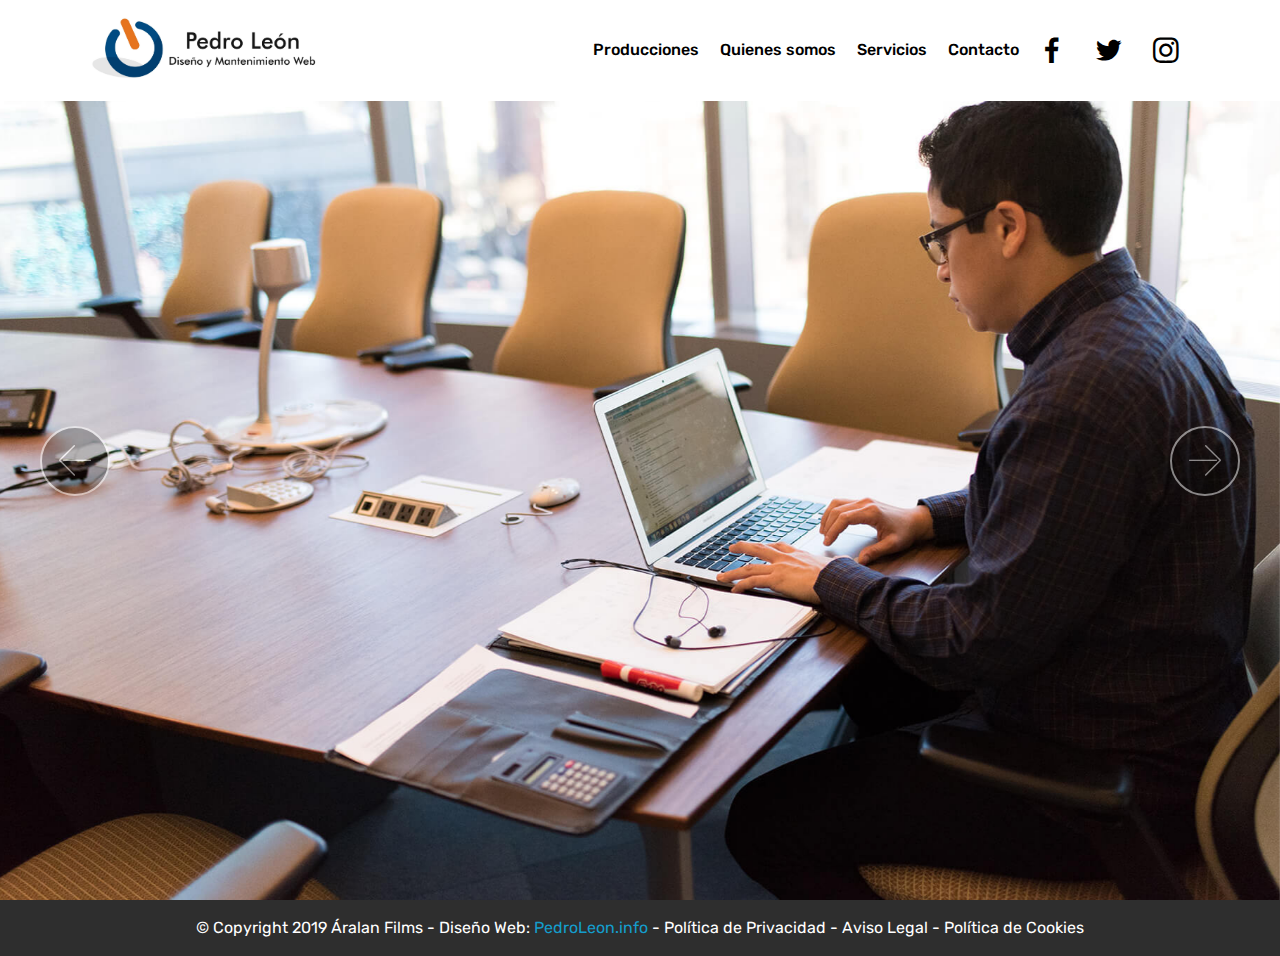
<file: index.html>
<!DOCTYPE html>
<html  >
<head>
  <!-- Site made with Mobirise Website Builder v4.10.5, https://mobirise.com -->
  <meta charset="UTF-8">
  <meta http-equiv="X-UA-Compatible" content="IE=edge">
  <meta name="generator" content="Mobirise v4.10.5, mobirise.com">
  <meta name="viewport" content="width=device-width, initial-scale=1, minimum-scale=1">
  <link rel="shortcut icon" href="assets/images/con-margenes.jpg" type="image/x-icon">
  <meta name="description" content="Página de Ejemplo - Aralan Films">
  
  <title>Prototipo de Portada</title>
  <link rel="stylesheet" href="assets/web/assets/mobirise-icons/mobirise-icons.css">
  <link rel="stylesheet" href="assets/tether/tether.min.css">
  <link rel="stylesheet" href="assets/soundcloud-plugin/style.css">
  <link rel="stylesheet" href="assets/bootstrap/css/bootstrap.min.css">
  <link rel="stylesheet" href="assets/bootstrap/css/bootstrap-grid.min.css">
  <link rel="stylesheet" href="assets/bootstrap/css/bootstrap-reboot.min.css">
  <link rel="stylesheet" href="assets/socicon/css/styles.css">
  <link rel="stylesheet" href="assets/dropdown/css/style.css">
  <link rel="stylesheet" href="assets/theme/css/style.css">
  <link rel="stylesheet" href="assets/mobirise/css/mbr-additional.css" type="text/css">
  
  
  
</head>
<body>
  <section class="menu cid-rvJgaE9ghP" once="menu" id="menu2-0">

    

    <nav class="navbar navbar-expand beta-menu navbar-dropdown align-items-center navbar-fixed-top navbar-toggleable-sm">
        <button class="navbar-toggler navbar-toggler-right" type="button" data-toggle="collapse" data-target="#navbarSupportedContent" aria-controls="navbarSupportedContent" aria-expanded="false" aria-label="Toggle navigation">
            <div class="hamburger">
                <span></span>
                <span></span>
                <span></span>
                <span></span>
            </div>
        </button>
        <div class="menu-logo">
            <div class="navbar-brand">
                <span class="navbar-logo">
                    <a href="index.html">
                        <img src="assets/images/con-margenes.jpg" alt="Pedro León" title="Pedro León" style="height: 5.3rem;">
                    </a>
                </span>
                
            </div>
        </div>
        <div class="collapse navbar-collapse" id="navbarSupportedContent">
            <ul class="navbar-nav nav-dropdown nav-right" data-app-modern-menu="true"><li class="nav-item"><a class="nav-link link text-black display-4" href="producciones.html" aria-expanded="true">Producciones</a></li><li class="nav-item"><a class="nav-link link text-black display-4" href="#">Quienes somos</a></li><li class="nav-item"><a class="nav-link link text-black display-4" href="#">Servicios</a></li><li class="nav-item"><a class="nav-link link text-black display-4" href="#">
                        Contacto</a></li><li class="nav-item"><a class="nav-link link text-black display-4" href="#"><span class="socicon socicon-facebook mbr-iconfont mbr-iconfont-btn"></span></a></li><li class="nav-item"><a class="nav-link link text-black display-4" href="#"><span class="socicon socicon-twitter mbr-iconfont mbr-iconfont-btn"></span></a></li><li class="nav-item"><a class="nav-link link text-black display-4" href="#"><span class="socicon socicon-instagram mbr-iconfont mbr-iconfont-btn"></span></a></li></ul>
            
        </div>
    </nav>
</section>

<section class="engine"><a href="https://mobirise.info/o">free portfolio site templates</a></section><section class="carousel slide cid-rvJhby0vSH" data-interval="false" id="slider1-1">

    

    <div class="full-screen"><div class="mbr-slider slide carousel" data-pause="true" data-keyboard="false" data-ride="carousel" data-interval="5000"><div class="carousel-inner" role="listbox"><div class="carousel-item slider-fullscreen-image" data-bg-video-slide="false" style="background-image: url(assets/images/background1.jpg);"><div class="container container-slide"><div class="image_wrapper"><img src="assets/images/background1.jpg"><div class="carousel-caption justify-content-center"><div class="col-10 align-center"></div></div></div></div></div><div class="carousel-item slider-fullscreen-image" data-bg-video-slide="false" style="background-image: url(assets/images/background2.jpg);"><div class="container container-slide"><div class="image_wrapper"><img src="assets/images/background2.jpg"><div class="carousel-caption justify-content-center"><div class="col-10 align-left"></div></div></div></div></div><div class="carousel-item slider-fullscreen-image active" data-bg-video-slide="false" style="background-image: url(assets/images/background3.jpg);"><div class="container container-slide"><div class="image_wrapper"><img src="assets/images/background3.jpg"><div class="carousel-caption justify-content-center"><div class="col-10 align-right"></div></div></div></div></div></div><a data-app-prevent-settings="" class="carousel-control carousel-control-prev" role="button" data-slide="prev" href="#slider1-1"><span aria-hidden="true" class="mbri-left mbr-iconfont"></span><span class="sr-only">Previous</span></a><a data-app-prevent-settings="" class="carousel-control carousel-control-next" role="button" data-slide="next" href="#slider1-1"><span aria-hidden="true" class="mbri-right mbr-iconfont"></span><span class="sr-only">Next</span></a></div></div>

</section>

<section once="footers" class="cid-rvOfl2BOaP" id="footer6-a">

    

    

    <div class="container">
        <div class="media-container-row align-center mbr-white">
            <div class="col-12">
                <p class="mbr-text mb-0 mbr-fonts-style display-7">
                    © Copyright 2019 Áralan Films - Diseño Web: <a href="https://www.pedroleon.info" target="_blank">PedroLeon.info</a>&nbsp;- Política de Privacidad - Aviso Legal - Política de Cookies</p>
            </div>
        </div>
    </div>
</section>


  <script src="assets/web/assets/jquery/jquery.min.js"></script>
  <script src="assets/popper/popper.min.js"></script>
  <script src="assets/tether/tether.min.js"></script>
  <script src="assets/bootstrap/js/bootstrap.min.js"></script>
  <script src="assets/smoothscroll/smooth-scroll.js"></script>
  <script src="assets/touchswipe/jquery.touch-swipe.min.js"></script>
  <script src="assets/ytplayer/jquery.mb.ytplayer.min.js"></script>
  <script src="assets/vimeoplayer/jquery.mb.vimeo_player.js"></script>
  <script src="assets/bootstrapcarouselswipe/bootstrap-carousel-swipe.js"></script>
  <script src="assets/dropdown/js/nav-dropdown.js"></script>
  <script src="assets/dropdown/js/navbar-dropdown.js"></script>
  <script src="assets/theme/js/script.js"></script>
  <script src="assets/slidervideo/script.js"></script>
  
  
</body>
</html>
</file>
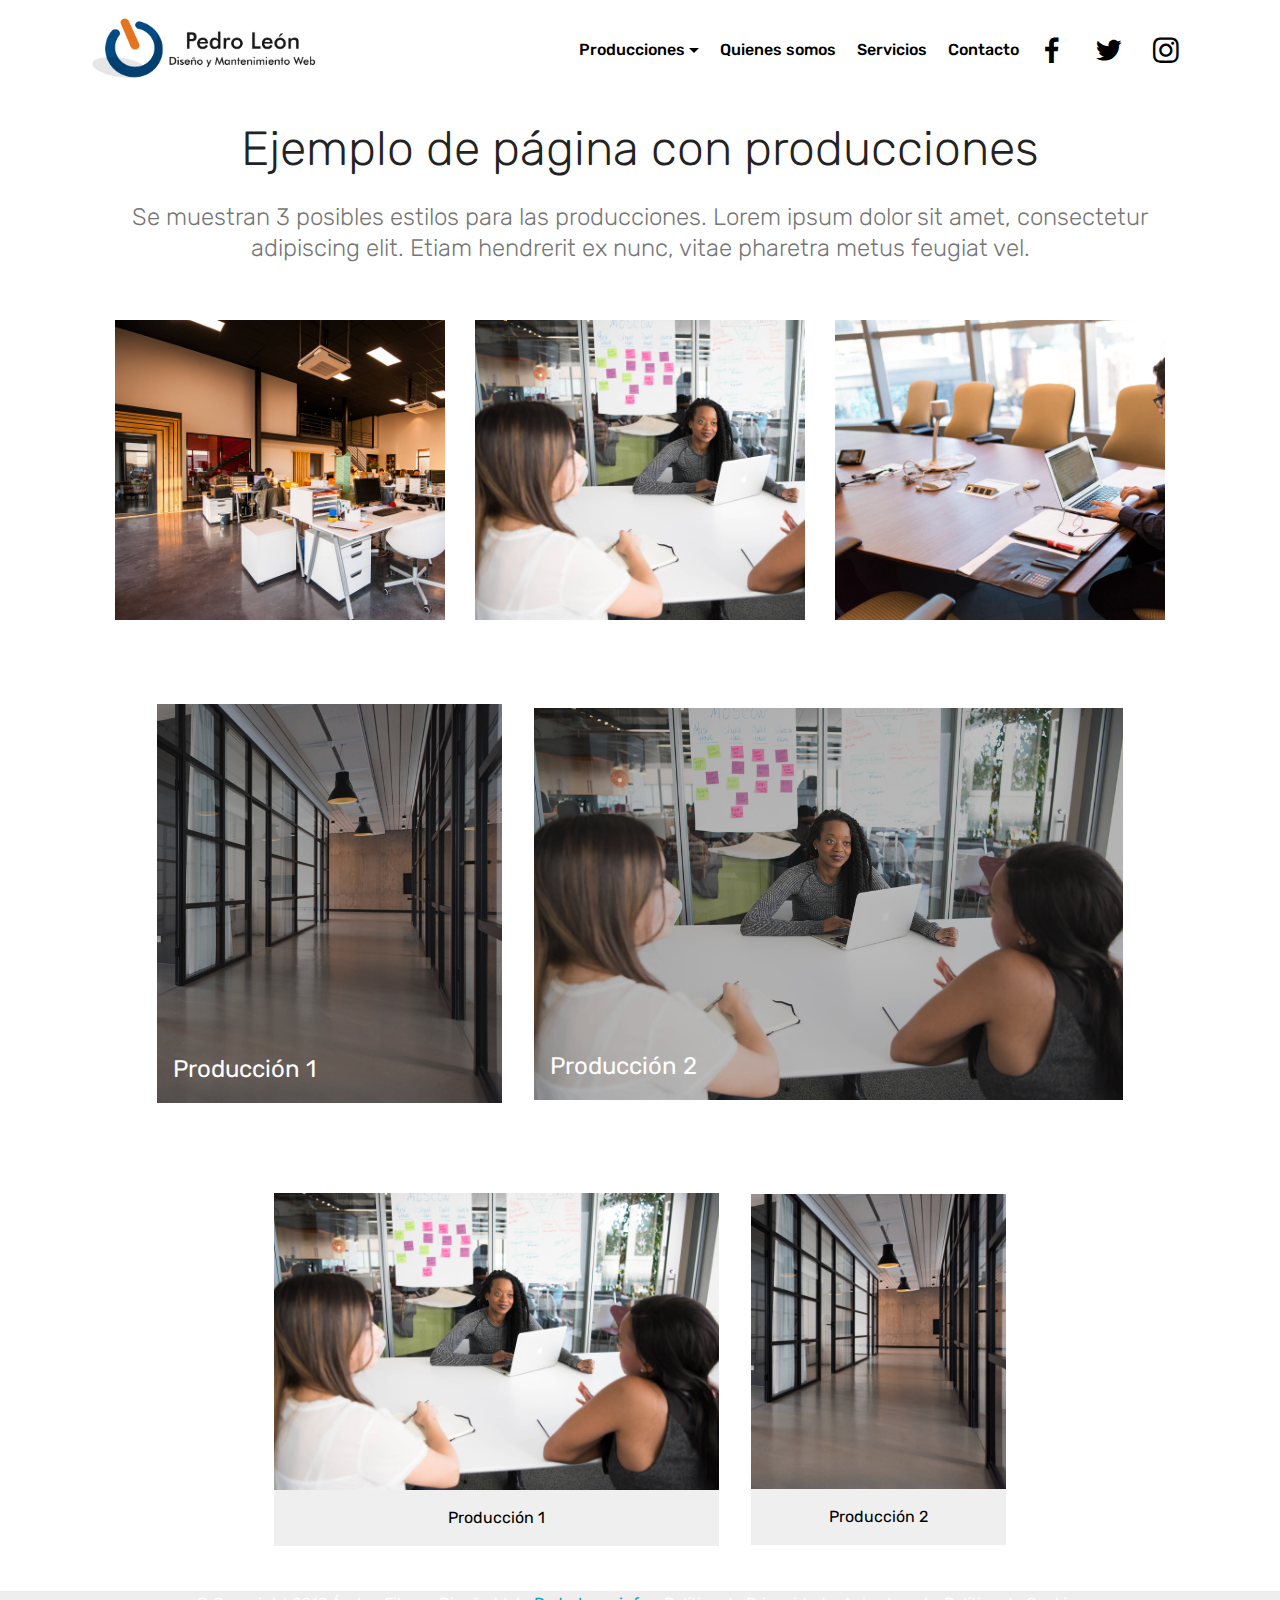
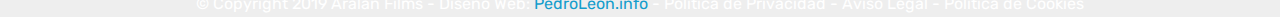
<file: page1.html>
<!DOCTYPE html>
<html  >
<head>
  <!-- Site made with Mobirise Website Builder v4.10.5, https://mobirise.com -->
  <meta charset="UTF-8">
  <meta http-equiv="X-UA-Compatible" content="IE=edge">
  <meta name="generator" content="Mobirise v4.10.5, mobirise.com">
  <meta name="viewport" content="width=device-width, initial-scale=1, minimum-scale=1">
  <link rel="shortcut icon" href="assets/images/con-margenes.jpg" type="image/x-icon">
  <meta name="description" content="Website Creator Description">
  
  <title>Producciones</title>
  <link rel="stylesheet" href="assets/web/assets/mobirise-icons/mobirise-icons.css">
  <link rel="stylesheet" href="assets/tether/tether.min.css">
  <link rel="stylesheet" href="assets/soundcloud-plugin/style.css">
  <link rel="stylesheet" href="assets/bootstrap/css/bootstrap.min.css">
  <link rel="stylesheet" href="assets/bootstrap/css/bootstrap-grid.min.css">
  <link rel="stylesheet" href="assets/bootstrap/css/bootstrap-reboot.min.css">
  <link rel="stylesheet" href="assets/dropdown/css/style.css">
  <link rel="stylesheet" href="assets/socicon/css/styles.css">
  <link rel="stylesheet" href="assets/theme/css/style.css">
  <link rel="stylesheet" href="assets/mobirise/css/mbr-additional.css" type="text/css">
  
  
  
</head>
<body>
  <section class="menu cid-rvJgaE9ghP" once="menu" id="menu2-2">

    

    <nav class="navbar navbar-expand beta-menu navbar-dropdown align-items-center navbar-fixed-top navbar-toggleable-sm">
        <button class="navbar-toggler navbar-toggler-right" type="button" data-toggle="collapse" data-target="#navbarSupportedContent" aria-controls="navbarSupportedContent" aria-expanded="false" aria-label="Toggle navigation">
            <div class="hamburger">
                <span></span>
                <span></span>
                <span></span>
                <span></span>
            </div>
        </button>
        <div class="menu-logo">
            <div class="navbar-brand">
                <span class="navbar-logo">
                    <a href="http://www.pedroleon.info">
                        <img src="assets/images/con-margenes.jpg" alt="Pedro León" title="Pedro León" style="height: 5.3rem;">
                    </a>
                </span>
                
            </div>
        </div>
        <div class="collapse navbar-collapse" id="navbarSupportedContent">
            <ul class="navbar-nav nav-dropdown nav-right" data-app-modern-menu="true"><li class="nav-item dropdown">
                    <a class="nav-link link text-black dropdown-toggle display-4" href="https://mobirise.co" data-toggle="dropdown-submenu" aria-expanded="true">Producciones</a><div class="dropdown-menu"><a class="text-black dropdown-item display-4" href="https://mobirise.co">Producción 1</a><a class="text-black dropdown-item display-4" href="https://mobirise.co">Producción 2</a><a class="text-black dropdown-item display-4" href="https://mobirise.co">Producción 3</a></div>
                </li><li class="nav-item"><a class="nav-link link text-black display-4" href="https://mobirise.co">Quienes somos</a></li><li class="nav-item"><a class="nav-link link text-black display-4" href="https://mobirise.co">Servicios</a></li><li class="nav-item"><a class="nav-link link text-black display-4" href="https://mobirise.co">
                        Contacto</a></li><li class="nav-item"><a class="nav-link link text-black display-4" href="https://mobirise.co"><span class="socicon socicon-facebook mbr-iconfont mbr-iconfont-btn"></span></a></li><li class="nav-item"><a class="nav-link link text-black display-4" href="https://mobirise.co"><span class="socicon socicon-twitter mbr-iconfont mbr-iconfont-btn"></span></a></li><li class="nav-item"><a class="nav-link link text-black display-4" href="https://mobirise.co"><span class="socicon socicon-instagram mbr-iconfont mbr-iconfont-btn"></span></a></li></ul>
            
        </div>
    </nav>
</section>

<section class="engine"><a href="https://mobirise.info/d">site maker</a></section><section class="features15 cid-rvJl0TJak1" id="features15-9">

    

    
    <div class="container">
        <h2 class="mbr-section-title pb-3 align-center mbr-fonts-style display-2">Ejemplo de página con producciones</h2>
        <h3 class="mbr-section-subtitle display-5 align-center mbr-fonts-style">Se muestran 3 posibles estilos para las producciones. Lorem ipsum dolor sit amet, consectetur adipiscing elit. Etiam hendrerit ex nunc, vitae pharetra metus feugiat vel.</h3>

        <div class="media-container-row container pt-5 mt-2">

            <div class="col-12 col-md-6 mb-4 col-lg-4">
                <div class="card flip-card p-5 align-center">
                    <div class="card-front card_cont">
                        <img src="assets/images/background1.jpg" alt="Mobirise">
                    </div>
                    <div class="card_back card_cont">
                        <h4 class="card-title display-5 py-2 mbr-fonts-style">
                            Producción 1</h4>
                        <p class="mbr-text mbr-fonts-style display-7">Lorem ipsum dolor sit amet, consectetur adipiscing elit. Etiam hendrerit ex nunc, vitae pharetra metus feugiat vel.</p>
                    </div>
                </div>
            </div>

            <div class="col-12 col-md-6 mb-4 col-lg-4">
                
                <div class="card flip-card p-5 align-center">
                    <div class="card-front card_cont">
                        <img src="assets/images/background2.jpg" alt="Mobirise">
                    </div>
                    <div class="card_back card_cont">
                        <h4 class="card-title py-2 mbr-fonts-style display-5">Producción 2</h4>
                        <p class="mbr-text mbr-fonts-style display-7">
                            Lorem ipsum dolor sit amet, consectetur adipiscing elit. Etiam hendrerit ex nunc, vitae pharetra metus feugiat vel.
                        </p>
                    </div>
                </div>
            </div>
            
            <div class="col-12 col-md-6 mb-4 col-lg-4">
                <div class="card flip-card p-5 align-center">
                    <div class="card-front card_cont">
                        <img src="assets/images/background3.jpg" alt="Mobirise">
                    </div>
                    <div class="card_back card_cont">
                        <h4 class="card-title py-2 mbr-fonts-style display-5">Producción 3</h4>
                        <p class="mbr-text mbr-fonts-style display-7">
                            Lorem ipsum dolor sit amet, consectetur adipiscing elit. Etiam hendrerit ex nunc, vitae pharetra metus feugiat vel.
                        </p>
                    </div>
                </div> 
            </div>

            
        </div>
</div></section>

<section class="cid-rvJj2mbd1i" id="content15-6">
    
    <div class="container">
            <div class="media-container-row" style="width: 87%;">
                <div class="img-item item1" style="width: 62%;">
                    <div class="img-cont">
                        <div class="mbr-overlay" style="opacity: 0.3; background-color: rgb(35, 35, 35);"></div>
                        <img src="assets/images/background9.jpg">
                        <div class="img-caption">
                            <p class="mbr-fonts-style align-left mbr-white display-5">Producción 1</p>
                        </div>
                    </div>

                </div>
                <div class="img-item">
                    <div class="img-cont">
                        <div class="mbr-overlay" style="opacity: 0.3; background-color: rgb(35, 35, 35);"></div>
                        <img src="assets/images/background2.jpg">
                        <div class="img-caption">
                            <p class="mbr-fonts-style align-left mbr-white display-5">
                                Producción 2</p>
                        </div>
                    </div>
                </div>
            </div>
    </div>
</section>

<section class="cid-rvJkWNp7rZ" id="content13-8">
    
    <div class="container">
            <div class="media-container-row" style="width: 66%;">
                <div class="img-item item1" style="width: 179%;">
                    <img src="assets/images/background2.jpg">
                    <div class="img-caption">
                        <p class="mbr-fonts-style align-center mbr-black display-7">Producción 1</p>
                    </div>
                </div>
                <div class="img-item">
                    <img src="assets/images/background9.jpg">
                    <div class="img-caption">
                        <p class="mbr-fonts-style align-center mbr-black display-7">
                            Producción 2</p>
                    </div>
                </div>
            </div>
    </div>
</section>

<section once="footers" class="cid-rvOhsd98Cx" id="footer6-c">

    

    

    <div class="container">
        <div class="media-container-row align-center mbr-white">
            <div class="col-12">
                <p class="mbr-text mb-0 mbr-fonts-style display-7">
                    © Copyright 2019 Áralan Films - Diseño Web: <a href="https://www.pedroleon.info" target="_blank">PedroLeon.info</a>&nbsp;- Política de Privacidad - Aviso Legal - Política de Cookies</p>
            </div>
        </div>
    </div>
</section>


  <script src="assets/web/assets/jquery/jquery.min.js"></script>
  <script src="assets/popper/popper.min.js"></script>
  <script src="assets/tether/tether.min.js"></script>
  <script src="assets/bootstrap/js/bootstrap.min.js"></script>
  <script src="assets/smoothscroll/smooth-scroll.js"></script>
  <script src="assets/mbr-flip-card/mbr-flip-card.js"></script>
  <script src="assets/dropdown/js/nav-dropdown.js"></script>
  <script src="assets/dropdown/js/navbar-dropdown.js"></script>
  <script src="assets/touchswipe/jquery.touch-swipe.min.js"></script>
  <script src="assets/theme/js/script.js"></script>
  
  
</body>
</html>
</file>
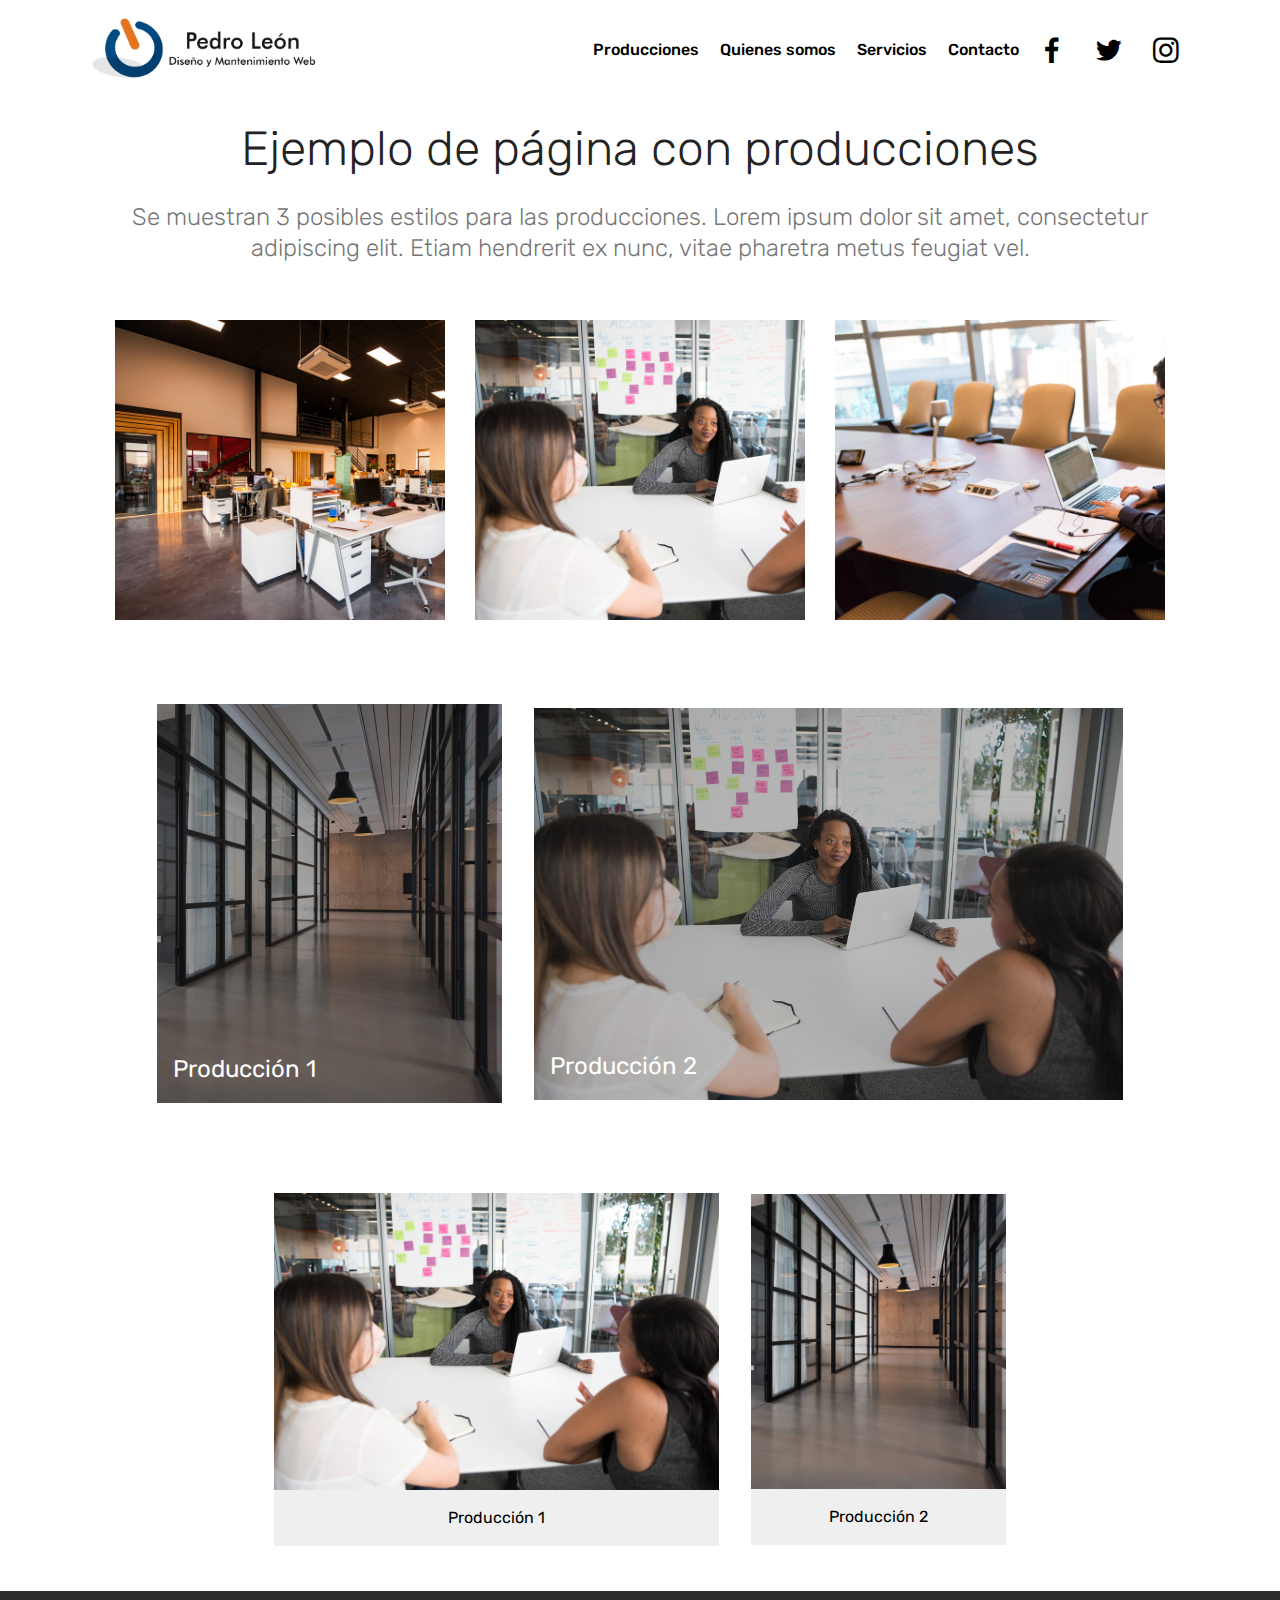
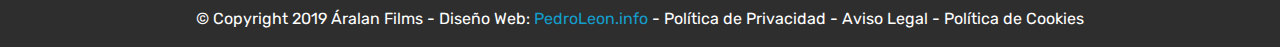
<file: producciones.html>
<!DOCTYPE html>
<html  >
<head>
  <!-- Site made with Mobirise Website Builder v4.10.5, https://mobirise.com -->
  <meta charset="UTF-8">
  <meta http-equiv="X-UA-Compatible" content="IE=edge">
  <meta name="generator" content="Mobirise v4.10.5, mobirise.com">
  <meta name="viewport" content="width=device-width, initial-scale=1, minimum-scale=1">
  <link rel="shortcut icon" href="assets/images/con-margenes.jpg" type="image/x-icon">
  <meta name="description" content="">
  
  <title>Producciones</title>
  <link rel="stylesheet" href="assets/web/assets/mobirise-icons/mobirise-icons.css">
  <link rel="stylesheet" href="assets/tether/tether.min.css">
  <link rel="stylesheet" href="assets/soundcloud-plugin/style.css">
  <link rel="stylesheet" href="assets/bootstrap/css/bootstrap.min.css">
  <link rel="stylesheet" href="assets/bootstrap/css/bootstrap-grid.min.css">
  <link rel="stylesheet" href="assets/bootstrap/css/bootstrap-reboot.min.css">
  <link rel="stylesheet" href="assets/dropdown/css/style.css">
  <link rel="stylesheet" href="assets/socicon/css/styles.css">
  <link rel="stylesheet" href="assets/theme/css/style.css">
  <link rel="stylesheet" href="assets/mobirise/css/mbr-additional.css" type="text/css">
  
  
  
</head>
<body>
  <section class="menu cid-rvJgaE9ghP" once="menu" id="menu2-2">

    

    <nav class="navbar navbar-expand beta-menu navbar-dropdown align-items-center navbar-fixed-top navbar-toggleable-sm">
        <button class="navbar-toggler navbar-toggler-right" type="button" data-toggle="collapse" data-target="#navbarSupportedContent" aria-controls="navbarSupportedContent" aria-expanded="false" aria-label="Toggle navigation">
            <div class="hamburger">
                <span></span>
                <span></span>
                <span></span>
                <span></span>
            </div>
        </button>
        <div class="menu-logo">
            <div class="navbar-brand">
                <span class="navbar-logo">
                    <a href="index.html">
                        <img src="assets/images/con-margenes.jpg" alt="Pedro León" title="Pedro León" style="height: 5.3rem;">
                    </a>
                </span>
                
            </div>
        </div>
        <div class="collapse navbar-collapse" id="navbarSupportedContent">
            <ul class="navbar-nav nav-dropdown nav-right" data-app-modern-menu="true"><li class="nav-item"><a class="nav-link link text-black display-4" href="producciones.html" aria-expanded="true">Producciones</a></li><li class="nav-item"><a class="nav-link link text-black display-4" href="#">Quienes somos</a></li><li class="nav-item"><a class="nav-link link text-black display-4" href="#">Servicios</a></li><li class="nav-item"><a class="nav-link link text-black display-4" href="#">
                        Contacto</a></li><li class="nav-item"><a class="nav-link link text-black display-4" href="#"><span class="socicon socicon-facebook mbr-iconfont mbr-iconfont-btn"></span></a></li><li class="nav-item"><a class="nav-link link text-black display-4" href="#"><span class="socicon socicon-twitter mbr-iconfont mbr-iconfont-btn"></span></a></li><li class="nav-item"><a class="nav-link link text-black display-4" href="#"><span class="socicon socicon-instagram mbr-iconfont mbr-iconfont-btn"></span></a></li></ul>
            
        </div>
    </nav>
</section>

<section class="engine"><a href="https://mobirise.info/i">free site creation software</a></section><section class="features15 cid-rvJl0TJak1" id="features15-9">

    

    
    <div class="container">
        <h2 class="mbr-section-title pb-3 align-center mbr-fonts-style display-2">Ejemplo de página con producciones</h2>
        <h3 class="mbr-section-subtitle display-5 align-center mbr-fonts-style">Se muestran 3 posibles estilos para las producciones. Lorem ipsum dolor sit amet, consectetur adipiscing elit. Etiam hendrerit ex nunc, vitae pharetra metus feugiat vel.</h3>

        <div class="media-container-row container pt-5 mt-2">

            <div class="col-12 col-md-6 mb-4 col-lg-4">
                <div class="card flip-card p-5 align-center">
                    <div class="card-front card_cont">
                        <img src="assets/images/background1.jpg" alt="Mobirise">
                    </div>
                    <div class="card_back card_cont">
                        <h4 class="card-title display-5 py-2 mbr-fonts-style">
                            Producción 1</h4>
                        <p class="mbr-text mbr-fonts-style display-7">Lorem ipsum dolor sit amet, consectetur adipiscing elit. Etiam hendrerit ex nunc, vitae pharetra metus feugiat vel.</p>
                    </div>
                </div>
            </div>

            <div class="col-12 col-md-6 mb-4 col-lg-4">
                
                <div class="card flip-card p-5 align-center">
                    <div class="card-front card_cont">
                        <img src="assets/images/background2.jpg" alt="Mobirise">
                    </div>
                    <div class="card_back card_cont">
                        <h4 class="card-title py-2 mbr-fonts-style display-5">Producción 2</h4>
                        <p class="mbr-text mbr-fonts-style display-7">
                            Lorem ipsum dolor sit amet, consectetur adipiscing elit. Etiam hendrerit ex nunc, vitae pharetra metus feugiat vel.
                        </p>
                    </div>
                </div>
            </div>
            
            <div class="col-12 col-md-6 mb-4 col-lg-4">
                <div class="card flip-card p-5 align-center">
                    <div class="card-front card_cont">
                        <img src="assets/images/background3.jpg" alt="Mobirise">
                    </div>
                    <div class="card_back card_cont">
                        <h4 class="card-title py-2 mbr-fonts-style display-5">Producción 3</h4>
                        <p class="mbr-text mbr-fonts-style display-7">
                            Lorem ipsum dolor sit amet, consectetur adipiscing elit. Etiam hendrerit ex nunc, vitae pharetra metus feugiat vel.
                        </p>
                    </div>
                </div> 
            </div>

            
        </div>
</div></section>

<section class="cid-rvJj2mbd1i" id="content15-6">
    
    <div class="container">
            <div class="media-container-row" style="width: 87%;">
                <div class="img-item item1" style="width: 62%;">
                    <div class="img-cont">
                        <div class="mbr-overlay" style="opacity: 0.3; background-color: rgb(35, 35, 35);"></div>
                        <img src="assets/images/background9.jpg">
                        <div class="img-caption">
                            <p class="mbr-fonts-style align-left mbr-white display-5">Producción 1</p>
                        </div>
                    </div>

                </div>
                <div class="img-item">
                    <div class="img-cont">
                        <div class="mbr-overlay" style="opacity: 0.3; background-color: rgb(35, 35, 35);"></div>
                        <img src="assets/images/background2.jpg">
                        <div class="img-caption">
                            <p class="mbr-fonts-style align-left mbr-white display-5">
                                Producción 2</p>
                        </div>
                    </div>
                </div>
            </div>
    </div>
</section>

<section class="cid-rvJkWNp7rZ" id="content13-8">
    
    <div class="container">
            <div class="media-container-row" style="width: 66%;">
                <div class="img-item item1" style="width: 179%;">
                    <img src="assets/images/background2.jpg">
                    <div class="img-caption">
                        <p class="mbr-fonts-style align-center mbr-black display-7">Producción 1</p>
                    </div>
                </div>
                <div class="img-item">
                    <img src="assets/images/background9.jpg">
                    <div class="img-caption">
                        <p class="mbr-fonts-style align-center mbr-black display-7">
                            Producción 2</p>
                    </div>
                </div>
            </div>
    </div>
</section>

<section once="footers" class="cid-rvOrbxItu8" id="footer6-g">

    

    

    <div class="container">
        <div class="media-container-row align-center mbr-white">
            <div class="col-12">
                <p class="mbr-text mb-0 mbr-fonts-style display-7">
                    © Copyright 2019 Áralan Films - Diseño Web: <a href="https://www.pedroleon.info" target="_blank">PedroLeon.info</a>&nbsp;- Política de Privacidad - Aviso Legal - Política de Cookies</p>
            </div>
        </div>
    </div>
</section>


  <script src="assets/web/assets/jquery/jquery.min.js"></script>
  <script src="assets/popper/popper.min.js"></script>
  <script src="assets/tether/tether.min.js"></script>
  <script src="assets/bootstrap/js/bootstrap.min.js"></script>
  <script src="assets/smoothscroll/smooth-scroll.js"></script>
  <script src="assets/mbr-flip-card/mbr-flip-card.js"></script>
  <script src="assets/dropdown/js/nav-dropdown.js"></script>
  <script src="assets/dropdown/js/navbar-dropdown.js"></script>
  <script src="assets/touchswipe/jquery.touch-swipe.min.js"></script>
  <script src="assets/theme/js/script.js"></script>
  
  
</body>
</html>
</file>
<file: assets/web/assets/mobirise-icons/mobirise-icons.css>
@font-face {
  font-family: 'MobiriseIcons';
  src:  url('mobirise-icons.eot?spat4u');
  src:  url('mobirise-icons.eot?spat4u#iefix') format('embedded-opentype'),
    url('mobirise-icons.ttf?spat4u') format('truetype'),
    url('mobirise-icons.woff?spat4u') format('woff'),
    url('mobirise-icons.svg?spat4u#MobiriseIcons') format('svg');
  font-weight: normal;
  font-style: normal;
}

[class^="mbri-"], [class*=" mbri-"] {
  /* use !important to prevent issues with browser extensions that change fonts */
  font-family: MobiriseIcons !important;
  speak: none;
  font-style: normal;
  font-weight: normal;
  font-variant: normal;
  text-transform: none;
  line-height: 1;

  /* Better Font Rendering =========== */
  -webkit-font-smoothing: antialiased;
  -moz-osx-font-smoothing: grayscale;
}

.mbri-add-submenu:before {
  content: "\e900";
}
.mbri-alert:before {
  content: "\e901";
}
.mbri-align-center:before {
  content: "\e902";
}
.mbri-align-justify:before {
  content: "\e903";
}
.mbri-align-left:before {
  content: "\e904";
}
.mbri-align-right:before {
  content: "\e905";
}
.mbri-android:before {
  content: "\e906";
}
.mbri-apple:before {
  content: "\e907";
}
.mbri-arrow-down:before {
  content: "\e908";
}
.mbri-arrow-next:before {
  content: "\e909";
}
.mbri-arrow-prev:before {
  content: "\e90a";
}
.mbri-arrow-up:before {
  content: "\e90b";
}
.mbri-bold:before {
  content: "\e90c";
}
.mbri-bookmark:before {
  content: "\e90d";
}
.mbri-bootstrap:before {
  content: "\e90e";
}
.mbri-briefcase:before {
  content: "\e90f";
}
.mbri-browse:before {
  content: "\e910";
}
.mbri-bulleted-list:before {
  content: "\e911";
}
.mbri-calendar:before {
  content: "\e912";
}
.mbri-camera:before {
  content: "\e913";
}
.mbri-cart-add:before {
  content: "\e914";
}
.mbri-cart-full:before {
  content: "\e915";
}
.mbri-cash:before {
  content: "\e916";
}
.mbri-change-style:before {
  content: "\e917";
}
.mbri-chat:before {
  content: "\e918";
}
.mbri-clock:before {
  content: "\e919";
}
.mbri-close:before {
  content: "\e91a";
}
.mbri-cloud:before {
  content: "\e91b";
}
.mbri-code:before {
  content: "\e91c";
}
.mbri-contact-form:before {
  content: "\e91d";
}
.mbri-credit-card:before {
  content: "\e91e";
}
.mbri-cursor-click:before {
  content: "\e91f";
}
.mbri-cust-feedback:before {
  content: "\e920";
}
.mbri-database:before {
  content: "\e921";
}
.mbri-delivery:before {
  content: "\e922";
}
.mbri-desktop:before {
  content: "\e923";
}
.mbri-devices:before {
  content: "\e924";
}
.mbri-down:before {
  content: "\e925";
}
.mbri-download:before {
  content: "\e989";
}
.mbri-drag-n-drop:before {
  content: "\e927";
}
.mbri-drag-n-drop2:before {
  content: "\e928";
}
.mbri-edit:before {
  content: "\e929";
}
.mbri-edit2:before {
  content: "\e92a";
}
.mbri-error:before {
  content: "\e92b";
}
.mbri-extension:before {
  content: "\e92c";
}
.mbri-features:before {
  content: "\e92d";
}
.mbri-file:before {
  content: "\e92e";
}
.mbri-flag:before {
  content: "\e92f";
}
.mbri-folder:before {
  content: "\e930";
}
.mbri-gift:before {
  content: "\e931";
}
.mbri-github:before {
  content: "\e932";
}
.mbri-globe:before {
  content: "\e933";
}
.mbri-globe-2:before {
  content: "\e934";
}
.mbri-growing-chart:before {
  content: "\e935";
}
.mbri-hearth:before {
  content: "\e936";
}
.mbri-help:before {
  content: "\e937";
}
.mbri-home:before {
  content: "\e938";
}
.mbri-hot-cup:before {
  content: "\e939";
}
.mbri-idea:before {
  content: "\e93a";
}
.mbri-image-gallery:before {
  content: "\e93b";
}
.mbri-image-slider:before {
  content: "\e93c";
}
.mbri-info:before {
  content: "\e93d";
}
.mbri-italic:before {
  content: "\e93e";
}
.mbri-key:before {
  content: "\e93f";
}
.mbri-laptop:before {
  content: "\e940";
}
.mbri-layers:before {
  content: "\e941";
}
.mbri-left-right:before {
  content: "\e942";
}
.mbri-left:before {
  content: "\e943";
}
.mbri-letter:before {
  content: "\e944";
}
.mbri-like:before {
  content: "\e945";
}
.mbri-link:before {
  content: "\e946";
}
.mbri-lock:before {
  content: "\e947";
}
.mbri-login:before {
  content: "\e948";
}
.mbri-logout:before {
  content: "\e949";
}
.mbri-magic-stick:before {
  content: "\e94a";
}
.mbri-map-pin:before {
  content: "\e94b";
}
.mbri-menu:before {
  content: "\e94c";
}
.mbri-mobile:before {
  content: "\e94d";
}
.mbri-mobile2:before {
  content: "\e94e";
}
.mbri-mobirise:before {
  content: "\e94f";
}
.mbri-more-horizontal:before {
  content: "\e950";
}
.mbri-more-vertical:before {
  content: "\e951";
}
.mbri-music:before {
  content: "\e952";
}
.mbri-new-file:before {
  content: "\e953";
}
.mbri-numbered-list:before {
  content: "\e954";
}
.mbri-opened-folder:before {
  content: "\e955";
}
.mbri-pages:before {
  content: "\e956";
}
.mbri-paper-plane:before {
  content: "\e957";
}
.mbri-paperclip:before {
  content: "\e958";
}
.mbri-photo:before {
  content: "\e959";
}
.mbri-photos:before {
  content: "\e95a";
}
.mbri-pin:before {
  content: "\e95b";
}
.mbri-play:before {
  content: "\e95c";
}
.mbri-plus:before {
  content: "\e95d";
}
.mbri-preview:before {
  content: "\e95e";
}
.mbri-print:before {
  content: "\e95f";
}
.mbri-protect:before {
  content: "\e960";
}
.mbri-question:before {
  content: "\e961";
}
.mbri-quote-left:before {
  content: "\e962";
}
.mbri-quote-right:before {
  content: "\e963";
}
.mbri-refresh:before {
  content: "\e964";
}
.mbri-responsive:before {
  content: "\e965";
}
.mbri-right:before {
  content: "\e966";
}
.mbri-rocket:before {
  content: "\e967";
}
.mbri-sad-face:before {
  content: "\e968";
}
.mbri-sale:before {
  content: "\e969";
}
.mbri-save:before {
  content: "\e96a";
}
.mbri-search:before {
  content: "\e96b";
}
.mbri-setting:before {
  content: "\e96c";
}
.mbri-setting2:before {
  content: "\e96d";
}
.mbri-setting3:before {
  content: "\e96e";
}
.mbri-share:before {
  content: "\e96f";
}
.mbri-shopping-bag:before {
  content: "\e970";
}
.mbri-shopping-basket:before {
  content: "\e971";
}
.mbri-shopping-cart:before {
  content: "\e972";
}
.mbri-sites:before {
  content: "\e973";
}
.mbri-smile-face:before {
  content: "\e974";
}
.mbri-speed:before {
  content: "\e975";
}
.mbri-star:before {
  content: "\e976";
}
.mbri-success:before {
  content: "\e977";
}
.mbri-sun:before {
  content: "\e978";
}
.mbri-sun2:before {
  content: "\e979";
}
.mbri-tablet:before {
  content: "\e97a";
}
.mbri-tablet-vertical:before {
  content: "\e97b";
}
.mbri-target:before {
  content: "\e97c";
}
.mbri-timer:before {
  content: "\e97d";
}
.mbri-to-ftp:before {
  content: "\e97e";
}
.mbri-to-local-drive:before {
  content: "\e97f";
}
.mbri-touch-swipe:before {
  content: "\e980";
}
.mbri-touch:before {
  content: "\e981";
}
.mbri-trash:before {
  content: "\e982";
}
.mbri-underline:before {
  content: "\e983";
}
.mbri-unlink:before {
  content: "\e984";
}
.mbri-unlock:before {
  content: "\e985";
}
.mbri-up-down:before {
  content: "\e986";
}
.mbri-up:before {
  content: "\e987";
}
.mbri-update:before {
  content: "\e988";
}
.mbri-upload:before {
 content: "\e926"; 
}
.mbri-user:before {
  content: "\e98a";
}
.mbri-user2:before {
  content: "\e98b";
}
.mbri-users:before {
  content: "\e98c";
}
.mbri-video:before {
  content: "\e98d";
}
.mbri-video-play:before {
  content: "\e98e";
}
.mbri-watch:before {
  content: "\e98f";
}
.mbri-website-theme:before {
  content: "\e990";
}
.mbri-wifi:before {
  content: "\e991";
}
.mbri-windows:before {
  content: "\e992";
}
.mbri-zoom-out:before {
  content: "\e993";
}
.mbri-redo:before {
  content: "\e994";
}
.mbri-undo:before {
  content: "\e995";
}
</file>
<file: assets/soundcloud-plugin/style.css>
.addons-container {
  position: relative;
  margin-left: auto;
  margin-right: auto;
  padding-right: 15px;
  padding-left: 15px; }
  @media (min-width: 576px) {
    .addons-container {
      padding-right: 15px;
      padding-left: 15px; } }
  @media (min-width: 768px) {
    .addons-container {
      padding-right: 15px;
      padding-left: 15px; } }
  @media (min-width: 992px) {
    .addons-container {
      padding-right: 15px;
      padding-left: 15px; } }
  @media (min-width: 1200px) {
    .addons-container {
      padding-right: 15px;
      padding-left: 15px; } }
  @media (min-width: 576px) {
    .addons-container {
      width: 540px;
      max-width: 100%; } }
  @media (min-width: 768px) {
    .addons-container {
      width: 720px;
      max-width: 100%; } }
  @media (min-width: 992px) {
    .addons-container {
      width: 960px;
      max-width: 100%; } }
  @media (min-width: 1200px) {
    .addons-container {
      width: 1140px;
      max-width: 100%; } }

.addons-container-inner{
    position: relative;
    width: 100%;
    min-height: 1px;
    padding-right: 15px;
    padding-left: 15px;
}
@media (min-width: 567px) {
    .addons-container-inner{
        -ms-flex: 0 0 66.666667%;
        flex: 0 0 66.666667%;
        max-width: 66.666667%;
    }
}
.addons-row{
    display: flex;
    justify-content:center;
}
</file>
<file: assets/socicon/css/styles.css>
@charset "UTF-8";

@font-face {
  font-family: "socicon";
  src:url("../fonts/socicon.eot");
  src:url("../fonts/socicon.eot?#iefix") format("embedded-opentype"),
    url("../fonts/socicon.woff") format("woff"),
    url("../fonts/socicon.ttf") format("truetype"),
    url("../fonts/socicon.svg#socicon") format("svg");
  font-weight: normal;
  font-style: normal;

}

[data-icon]:before {
  font-family: "socicon" !important;
  content: attr(data-icon);
  font-style: normal !important;
  font-weight: normal !important;
  font-variant: normal !important;
  text-transform: none !important;
  speak: none;
  line-height: 1;
  -webkit-font-smoothing: antialiased;
  -moz-osx-font-smoothing: grayscale;
}

[class^="socicon-"]:before,
[class*=" socicon-"]:before {
  font-family: "socicon" !important;
  font-style: normal !important;
  font-weight: normal !important;
  font-variant: normal !important;
  text-transform: none !important;
  speak: none;
  line-height: 1;
  -webkit-font-smoothing: antialiased;
  -moz-osx-font-smoothing: grayscale;
}

.socicon-modelmayhem:before {
  content: "\e000";
}
.socicon-mixcloud:before {
  content: "\e001";
}
.socicon-drupal:before {
  content: "\e002";
}
.socicon-swarm:before {
  content: "\e003";
}
.socicon-istock:before {
  content: "\e004";
}
.socicon-yammer:before {
  content: "\e005";
}
.socicon-ello:before {
  content: "\e006";
}
.socicon-stackoverflow:before {
  content: "\e007";
}
.socicon-persona:before {
  content: "\e008";
}
.socicon-triplej:before {
  content: "\e009";
}
.socicon-houzz:before {
  content: "\e00a";
}
.socicon-rss:before {
  content: "\e00b";
}
.socicon-paypal:before {
  content: "\e00c";
}
.socicon-odnoklassniki:before {
  content: "\e00d";
}
.socicon-airbnb:before {
  content: "\e00e";
}
.socicon-periscope:before {
  content: "\e00f";
}
.socicon-outlook:before {
  content: "\e010";
}
.socicon-coderwall:before {
  content: "\e011";
}
.socicon-tripadvisor:before {
  content: "\e012";
}
.socicon-appnet:before {
  content: "\e013";
}
.socicon-goodreads:before {
  content: "\e014";
}
.socicon-tripit:before {
  content: "\e015";
}
.socicon-lanyrd:before {
  content: "\e016";
}
.socicon-slideshare:before {
  content: "\e017";
}
.socicon-buffer:before {
  content: "\e018";
}
.socicon-disqus:before {
  content: "\e019";
}
.socicon-vkontakte:before {
  content: "\e01a";
}
.socicon-whatsapp:before {
  content: "\e01b";
}
.socicon-patreon:before {
  content: "\e01c";
}
.socicon-storehouse:before {
  content: "\e01d";
}
.socicon-pocket:before {
  content: "\e01e";
}
.socicon-mail:before {
  content: "\e01f";
}
.socicon-blogger:before {
  content: "\e020";
}
.socicon-technorati:before {
  content: "\e021";
}
.socicon-reddit:before {
  content: "\e022";
}
.socicon-dribbble:before {
  content: "\e023";
}
.socicon-stumbleupon:before {
  content: "\e024";
}
.socicon-digg:before {
  content: "\e025";
}
.socicon-envato:before {
  content: "\e026";
}
.socicon-behance:before {
  content: "\e027";
}
.socicon-delicious:before {
  content: "\e028";
}
.socicon-deviantart:before {
  content: "\e029";
}
.socicon-forrst:before {
  content: "\e02a";
}
.socicon-play:before {
  content: "\e02b";
}
.socicon-zerply:before {
  content: "\e02c";
}
.socicon-wikipedia:before {
  content: "\e02d";
}
.socicon-apple:before {
  content: "\e02e";
}
.socicon-flattr:before {
  content: "\e02f";
}
.socicon-github:before {
  content: "\e030";
}
.socicon-renren:before {
  content: "\e031";
}
.socicon-friendfeed:before {
  content: "\e032";
}
.socicon-newsvine:before {
  content: "\e033";
}
.socicon-identica:before {
  content: "\e034";
}
.socicon-bebo:before {
  content: "\e035";
}
.socicon-zynga:before {
  content: "\e036";
}
.socicon-steam:before {
  content: "\e037";
}
.socicon-xbox:before {
  content: "\e038";
}
.socicon-windows:before {
  content: "\e039";
}
.socicon-qq:before {
  content: "\e03a";
}
.socicon-douban:before {
  content: "\e03b";
}
.socicon-meetup:before {
  content: "\e03c";
}
.socicon-playstation:before {
  content: "\e03d";
}
.socicon-android:before {
  content: "\e03e";
}
.socicon-snapchat:before {
  content: "\e03f";
}
.socicon-twitter:before {
  content: "\e040";
}
.socicon-facebook:before {
  content: "\e041";
}
.socicon-googleplus:before {
  content: "\e042";
}
.socicon-pinterest:before {
  content: "\e043";
}
.socicon-foursquare:before {
  content: "\e044";
}
.socicon-yahoo:before {
  content: "\e045";
}
.socicon-skype:before {
  content: "\e046";
}
.socicon-yelp:before {
  content: "\e047";
}
.socicon-feedburner:before {
  content: "\e048";
}
.socicon-linkedin:before {
  content: "\e049";
}
.socicon-viadeo:before {
  content: "\e04a";
}
.socicon-xing:before {
  content: "\e04b";
}
.socicon-myspace:before {
  content: "\e04c";
}
.socicon-soundcloud:before {
  content: "\e04d";
}
.socicon-spotify:before {
  content: "\e04e";
}
.socicon-grooveshark:before {
  content: "\e04f";
}
.socicon-lastfm:before {
  content: "\e050";
}
.socicon-youtube:before {
  content: "\e051";
}
.socicon-vimeo:before {
  content: "\e052";
}
.socicon-dailymotion:before {
  content: "\e053";
}
.socicon-vine:before {
  content: "\e054";
}
.socicon-flickr:before {
  content: "\e055";
}
.socicon-500px:before {
  content: "\e056";
}
.socicon-wordpress:before {
  content: "\e058";
}
.socicon-tumblr:before {
  content: "\e059";
}
.socicon-twitch:before {
  content: "\e05a";
}
.socicon-8tracks:before {
  content: "\e05b";
}
.socicon-amazon:before {
  content: "\e05c";
}
.socicon-icq:before {
  content: "\e05d";
}
.socicon-smugmug:before {
  content: "\e05e";
}
.socicon-ravelry:before {
  content: "\e05f";
}
.socicon-weibo:before {
  content: "\e060";
}
.socicon-baidu:before {
  content: "\e061";
}
.socicon-angellist:before {
  content: "\e062";
}
.socicon-ebay:before {
  content: "\e063";
}
.socicon-imdb:before {
  content: "\e064";
}
.socicon-stayfriends:before {
  content: "\e065";
}
.socicon-residentadvisor:before {
  content: "\e066";
}
.socicon-google:before {
  content: "\e067";
}
.socicon-yandex:before {
  content: "\e068";
}
.socicon-sharethis:before {
  content: "\e069";
}
.socicon-bandcamp:before {
  content: "\e06a";
}
.socicon-itunes:before {
  content: "\e06b";
}
.socicon-deezer:before {
  content: "\e06c";
}
.socicon-telegram:before {
  content: "\e06e";
}
.socicon-openid:before {
  content: "\e06f";
}
.socicon-amplement:before {
  content: "\e070";
}
.socicon-viber:before {
  content: "\e071";
}
.socicon-zomato:before {
  content: "\e072";
}
.socicon-draugiem:before {
  content: "\e074";
}
.socicon-endomodo:before {
  content: "\e075";
}
.socicon-filmweb:before {
  content: "\e076";
}
.socicon-stackexchange:before {
  content: "\e077";
}
.socicon-wykop:before {
  content: "\e078";
}
.socicon-teamspeak:before {
  content: "\e079";
}
.socicon-teamviewer:before {
  content: "\e07a";
}
.socicon-ventrilo:before {
  content: "\e07b";
}
.socicon-younow:before {
  content: "\e07c";
}
.socicon-raidcall:before {
  content: "\e07d";
}
.socicon-mumble:before {
  content: "\e07e";
}
.socicon-medium:before {
  content: "\e06d";
}
.socicon-bebee:before {
  content: "\e07f";
}
.socicon-hitbox:before {
  content: "\e080";
}
.socicon-reverbnation:before {
  content: "\e081";
}
.socicon-formulr:before {
  content: "\e082";
}
.socicon-instagram:before {
  content: "\e057";
}
.socicon-battlenet:before {
  content: "\e083";
}
.socicon-chrome:before {
  content: "\e084";
}
.socicon-discord:before {
  content: "\e086";
}
.socicon-issuu:before {
  content: "\e087";
}
.socicon-macos:before {
  content: "\e088";
}
.socicon-firefox:before {
  content: "\e089";
}
.socicon-opera:before {
  content: "\e08d";
}
.socicon-keybase:before {
  content: "\e090";
}
.socicon-alliance:before {
  content: "\e091";
}
.socicon-livejournal:before {
  content: "\e092";
}
.socicon-googlephotos:before {
  content: "\e093";
}
.socicon-horde:before {
  content: "\e094";
}
.socicon-etsy:before {
  content: "\e095";
}
.socicon-zapier:before {
  content: "\e096";
}
.socicon-google-scholar:before {
  content: "\e097";
}
.socicon-researchgate:before {
  content: "\e098";
}
.socicon-wechat:before {
  content: "\e099";
}
.socicon-strava:before {
  content: "\e09a";
}
.socicon-line:before {
  content: "\e09b";
}
.socicon-lyft:before {
  content: "\e09c";
}
.socicon-uber:before {
  content: "\e09d";
}
.socicon-songkick:before {
  content: "\e09e";
}
.socicon-viewbug:before {
  content: "\e09f";
}
.socicon-googlegroups:before {
  content: "\e0a0";
}
.socicon-quora:before {
  content: "\e073";
}
.socicon-diablo:before {
  content: "\e085";
}
.socicon-blizzard:before {
  content: "\e0a1";
}
.socicon-hearthstone:before {
  content: "\e08b";
}
.socicon-heroes:before {
  content: "\e08a";
}
.socicon-overwatch:before {
  content: "\e08c";
}
.socicon-warcraft:before {
  content: "\e08e";
}
.socicon-starcraft:before {
  content: "\e08f";
}
.socicon-beam:before {
  content: "\e0a2";
}
.socicon-curse:before {
  content: "\e0a3";
}
.socicon-player:before {
  content: "\e0a4";
}
.socicon-streamjar:before {
  content: "\e0a5";
}
.socicon-nintendo:before {
  content: "\e0a6";
}
.socicon-hellocoton:before {
  content: "\e0a7";
}
</file>
<file: assets/dropdown/css/style.css>
.navbar-dropdown {
  left: 0;
  padding: 0;
  position: absolute;
  right: 0;
  top: 0;
  transition: all 0.45s ease;
  z-index: 1030;
  background: #282828; }
  .navbar-dropdown .navbar-logo {
    margin-right: 0.8rem;
    transition: margin 0.3s ease-in-out;
    vertical-align: middle; }
    .navbar-dropdown .navbar-logo img {
      height: 3.125rem;
      transition: all 0.3s ease-in-out; }
    .navbar-dropdown .navbar-logo.mbr-iconfont {
      font-size: 3.125rem;
      line-height: 3.125rem; }
  .navbar-dropdown .navbar-caption {
    font-weight: 700;
    white-space: normal;
    vertical-align: -4px;
    line-height: 3.125rem !important; }
    .navbar-dropdown .navbar-caption, .navbar-dropdown .navbar-caption:hover {
      color: inherit;
      text-decoration: none; }
  .navbar-dropdown .mbr-iconfont + .navbar-caption {
    vertical-align: -1px; }
  .navbar-dropdown.navbar-fixed-top {
    position: fixed; }
  .navbar-dropdown .navbar-brand span {
    vertical-align: -4px; }
  .navbar-dropdown.bg-color.transparent {
    background: none; }
  .navbar-dropdown.navbar-short .navbar-brand {
    padding: 0.625rem 0; }
    .navbar-dropdown.navbar-short .navbar-brand span {
      vertical-align: -1px; }
  .navbar-dropdown.navbar-short .navbar-caption {
    line-height: 2.375rem !important;
    vertical-align: -2px; }
  .navbar-dropdown.navbar-short .navbar-logo {
    margin-right: 0.5rem; }
    .navbar-dropdown.navbar-short .navbar-logo img {
      height: 2.375rem; }
    .navbar-dropdown.navbar-short .navbar-logo.mbr-iconfont {
      font-size: 2.375rem;
      line-height: 2.375rem; }
  .navbar-dropdown.navbar-short .mbr-table-cell {
    height: 3.625rem; }
  .navbar-dropdown .navbar-close {
    left: 0.6875rem;
    position: fixed;
    top: 0.75rem;
    z-index: 1000; }
  .navbar-dropdown .hamburger-icon {
    content: "";
    display: inline-block;
    vertical-align: middle;
    width: 16px;
    -webkit-box-shadow: 0 -6px 0 1px #282828,0 0 0 1px #282828,0 6px 0 1px #282828;
    -moz-box-shadow: 0 -6px 0 1px #282828,0 0 0 1px #282828,0 6px 0 1px #282828;
    box-shadow: 0 -6px 0 1px #282828,0 0 0 1px #282828,0 6px 0 1px #282828; }

.dropdown-menu .dropdown-toggle[data-toggle="dropdown-submenu"]::after {
  border-bottom: 0.35em solid transparent;
  border-left: 0.35em solid;
  border-right: 0;
  border-top: 0.35em solid transparent;
  margin-left: 0.3rem; }

.dropdown-menu .dropdown-item:focus {
  outline: 0; }

.nav-dropdown {
  font-size: 0.75rem;
  font-weight: 500;
  height: auto !important; }
  .nav-dropdown .nav-btn {
    padding-left: 1rem; }
  .nav-dropdown .link {
    margin: .667em 1.667em;
    font-weight: 500;
    padding: 0;
    transition: color .2s ease-in-out; }
    .nav-dropdown .link.dropdown-toggle {
      margin-right: 2.583em; }
      .nav-dropdown .link.dropdown-toggle::after {
        margin-left: .25rem;
        border-top: 0.35em solid;
        border-right: 0.35em solid transparent;
        border-left: 0.35em solid transparent;
        border-bottom: 0; }
      .nav-dropdown .link.dropdown-toggle[aria-expanded="true"] {
        margin: 0;
        padding: 0.667em 3.263em  0.667em 1.667em; }
  .nav-dropdown .link::after,
  .nav-dropdown .dropdown-item::after {
    color: inherit; }
  .nav-dropdown .btn {
    font-size: 0.75rem;
    font-weight: 700;
    letter-spacing: 0;
    margin-bottom: 0;
    padding-left: 1.25rem;
    padding-right: 1.25rem; }
  .nav-dropdown .dropdown-menu {
    border-radius: 0;
    border: 0;
    left: 0;
    margin: 0;
    padding-bottom: 1.25rem;
    padding-top: 1.25rem;
    position: relative; }
  .nav-dropdown .dropdown-submenu {
    margin-left: 0.125rem;
    top: 0; }
  .nav-dropdown .dropdown-item {
    font-weight: 500;
    line-height: 2;
    padding: 0.3846em 4.615em 0.3846em 1.5385em;
    position: relative;
    transition: color .2s ease-in-out, background-color .2s ease-in-out; }
    .nav-dropdown .dropdown-item::after {
      margin-top: -0.3077em;
      position: absolute;
      right: 1.1538em;
      top: 50%; }
    .nav-dropdown .dropdown-item:focus, .nav-dropdown .dropdown-item:hover {
      background: none; }

@media (max-width: 767px) {
  .nav-dropdown.navbar-toggleable-sm {
    bottom: 0;
    display: none;
    left: 0;
    overflow-x: hidden;
    position: fixed;
    top: 0;
    transform: translateX(-100%);
    -ms-transform: translateX(-100%);
    -webkit-transform: translateX(-100%);
    width: 18.75rem;
    z-index: 999; } }
.nav-dropdown.navbar-toggleable-xl {
  bottom: 0;
  display: none;
  left: 0;
  overflow-x: hidden;
  position: fixed;
  top: 0;
  transform: translateX(-100%);
  -ms-transform: translateX(-100%);
  -webkit-transform: translateX(-100%);
  width: 18.75rem;
  z-index: 999; }

.nav-dropdown-sm {
  display: block !important;
  overflow-x: hidden;
  overflow: auto;
  padding-top: 3.875rem; }
  .nav-dropdown-sm::after {
    content: "";
    display: block;
    height: 3rem;
    width: 100%; }
  .nav-dropdown-sm.collapse.in ~ .navbar-close {
    display: block !important; }
  .nav-dropdown-sm.collapsing, .nav-dropdown-sm.collapse.in {
    transform: translateX(0);
    -ms-transform: translateX(0);
    -webkit-transform: translateX(0);
    transition: all 0.25s ease-out;
    -webkit-transition: all 0.25s ease-out;
    background: #282828; }
  .nav-dropdown-sm.collapsing[aria-expanded="false"] {
    transform: translateX(-100%);
    -ms-transform: translateX(-100%);
    -webkit-transform: translateX(-100%); }
  .nav-dropdown-sm .nav-item {
    display: block;
    margin-left: 0 !important;
    padding-left: 0; }
  .nav-dropdown-sm .link,
  .nav-dropdown-sm .dropdown-item {
    border-top: 1px dotted rgba(255, 255, 255, 0.1);
    font-size: 0.8125rem;
    line-height: 1.6;
    margin: 0 !important;
    padding: 0.875rem 2.4rem 0.875rem 1.5625rem !important;
    position: relative;
    white-space: normal; }
    .nav-dropdown-sm .link:focus, .nav-dropdown-sm .link:hover,
    .nav-dropdown-sm .dropdown-item:focus,
    .nav-dropdown-sm .dropdown-item:hover {
      background: rgba(0, 0, 0, 0.2) !important;
      color: #c0a375; }
  .nav-dropdown-sm .nav-btn {
    position: relative;
    padding: 1.5625rem 1.5625rem 0 1.5625rem; }
    .nav-dropdown-sm .nav-btn::before {
      border-top: 1px dotted rgba(255, 255, 255, 0.1);
      content: "";
      left: 0;
      position: absolute;
      top: 0;
      width: 100%; }
    .nav-dropdown-sm .nav-btn + .nav-btn {
      padding-top: 0.625rem; }
      .nav-dropdown-sm .nav-btn + .nav-btn::before {
        display: none; }
  .nav-dropdown-sm .btn {
    padding: 0.625rem 0; }
  .nav-dropdown-sm .dropdown-toggle[data-toggle="dropdown-submenu"]::after {
    margin-left: .25rem;
    border-top: 0.35em solid;
    border-right: 0.35em solid transparent;
    border-left: 0.35em solid transparent;
    border-bottom: 0; }
  .nav-dropdown-sm .dropdown-toggle[data-toggle="dropdown-submenu"][aria-expanded="true"]::after {
    border-top: 0;
    border-right: 0.35em solid transparent;
    border-left: 0.35em solid transparent;
    border-bottom: 0.35em solid; }
  .nav-dropdown-sm .dropdown-menu {
    margin: 0;
    padding: 0;
    position: relative;
    top: 0;
    left: 0;
    width: 100%;
    border: 0;
    float: none;
    border-radius: 0;
    background: none; }
  .nav-dropdown-sm .dropdown-submenu {
    left: 100%;
    margin-left: 0.125rem;
    margin-top: -1.25rem;
    top: 0; }

.navbar-toggleable-sm .nav-dropdown .dropdown-menu {
  position: absolute; }

.navbar-toggleable-sm .nav-dropdown .dropdown-submenu {
  left: 100%;
  margin-left: 0.125rem;
  margin-top: -1.25rem;
  top: 0; }

.navbar-toggleable-sm.opened .nav-dropdown .dropdown-menu {
  position: relative; }

.navbar-toggleable-sm.opened .nav-dropdown .dropdown-submenu {
  left: 0;
  margin-left: 00rem;
  margin-top: 0rem;
  top: 0; }

.is-builder .nav-dropdown.collapsing {
  transition: none !important; }

/*# sourceMappingURL=style.css.map */
</file>
<file: assets/theme/css/style.css>
/*!
 * Mobirise v4 theme (https://mobirise.com/)
 * Copyright 2017 Mobirise
 */
section {
  background-color: #eeeeee; }

section,
.container,
.container-fluid {
  position: relative;
  word-wrap: break-word; }

a.mbr-iconfont:hover {
  text-decoration: none; }

.article .lead p, .article .lead ul, .article .lead ol, .article .lead pre, .article .lead blockquote {
  margin-bottom: 0; }

a {
  font-style: normal;
  font-weight: 400;
  cursor: pointer; }
  a, a:hover {
    text-decoration: none; }

figure {
  margin-bottom: 0; }

body {
  color: #232323; }

h1, h2, h3, h4, h5, h6,
.h1, .h2, .h3, .h4, .h5, .h6,
.display-1, .display-2, .display-3, .display-4 {
  line-height: 1;
  word-break: break-word;
  word-wrap: break-word; }

b, strong {
  font-weight: bold; }

blockquote {
  padding: 10px 0 10px 20px;
  position: relative;
  border-left: 2px solid;
  border-color: #ff3366; }

input:-webkit-autofill, input:-webkit-autofill:hover, input:-webkit-autofill:focus, input:-webkit-autofill:active {
  transition-delay: 9999s;
  transition-property: background-color, color; }

textarea[type="hidden"] {
  display: none; }

body {
  position: relative; }

section {
  background-position: 50% 50%;
  background-repeat: no-repeat;
  background-size: cover; }
  section .mbr-background-video,
  section .mbr-background-video-preview {
    position: absolute;
    bottom: 0;
    left: 0;
    right: 0;
    top: 0; }

.hidden {
  visibility: hidden; }

.mbr-z-index20 {
  z-index: 20; }

/*! Base colors */
.mbr-white {
  color: #ffffff; }

.mbr-black {
  color: #000000; }

.mbr-bg-white {
  background-color: #ffffff; }

.mbr-bg-black {
  background-color: #000000; }

/*! Text-aligns */
.align-left {
  text-align: left; }

.align-center {
  text-align: center; }

.align-right {
  text-align: right; }

@media (max-width: 767px) {
  .align-left, .align-center, .align-right, .mbr-section-btn, .mbr-section-title {
    text-align: center; } }
/*! Font-weight  */
.mbr-light {
  font-weight: 300; }

.mbr-regular {
  font-weight: 400; }

.mbr-semibold {
  font-weight: 500; }

.mbr-bold {
  font-weight: 700; }

/*! Media  */
.media-size-item {
  -webkit-flex: 1 1 auto;
  -moz-flex: 1 1 auto;
  -ms-flex: 1 1 auto;
  -o-flex: 1 1 auto;
  flex: 1 1 auto; }

.media-content {
  -webkit-flex-basis: 100%;
  flex-basis: 100%; }

.media-container-row {
  display: -ms-flexbox;
  display: -webkit-flex;
  display: flex;
  -webkit-flex-direction: row;
  -ms-flex-direction: row;
  flex-direction: row;
  -webkit-flex-wrap: wrap;
  -ms-flex-wrap: wrap;
  flex-wrap: wrap;
  -webkit-justify-content: center;
  -ms-flex-pack: center;
  justify-content: center;
  -webkit-align-content: center;
  -ms-flex-line-pack: center;
  align-content: center;
  -webkit-align-items: start;
  -ms-flex-align: start;
  align-items: start; }
  .media-container-row .media-size-item {
    width: 400px; }

.media-container-column {
  display: -ms-flexbox;
  display: -webkit-flex;
  display: flex;
  -webkit-flex-direction: column;
  -ms-flex-direction: column;
  flex-direction: column;
  -webkit-flex-wrap: wrap;
  -ms-flex-wrap: wrap;
  flex-wrap: wrap;
  -webkit-justify-content: center;
  -ms-flex-pack: center;
  justify-content: center;
  -webkit-align-content: center;
  -ms-flex-line-pack: center;
  align-content: center;
  -webkit-align-items: stretch;
  -ms-flex-align: stretch;
  align-items: stretch; }
  .media-container-column > * {
    width: 100%; }

@media (min-width: 992px) {
  .media-container-row {
    -webkit-flex-wrap: nowrap;
    -ms-flex-wrap: nowrap;
    flex-wrap: nowrap; } }
figure {
  overflow: hidden; }

figure[mbr-media-size] {
  transition: width 0.1s; }

.mbr-figure img, .mbr-figure iframe {
  display: block;
  width: 100%; }

.card {
  background-color: transparent;
  border: none; }

.card-box {
  width: 100%; }

.card-img {
  text-align: center;
  flex-shrink: 0;
  -webkit-flex-shrink: 0; }

.media {
  max-width: 100%;
  margin: 0 auto; }

.mbr-figure {
  -ms-flex-item-align: center;
  -ms-grid-row-align: center;
  -webkit-align-self: center;
  align-self: center; }

.media-container > div {
  max-width: 100%; }

.mbr-figure img, .card-img img {
  width: 100%; }

@media (max-width: 991px) {
  .media-size-item {
    width: auto !important; }

  .media {
    width: auto; }

  .mbr-figure {
    width: 100% !important; } }
/*! Buttons */
.mbr-section-btn {
  margin-left: -.25rem;
  margin-right: -.25rem;
  font-size: 0; }

nav .mbr-section-btn {
  margin-left: 0rem;
  margin-right: 0rem; }

/*! Btn icon margin */
.btn .mbr-iconfont, .btn.btn-sm .mbr-iconfont {
  cursor: pointer;
  margin-right: 0.5rem; }

.btn.btn-md .mbr-iconfont, .btn.btn-md .mbr-iconfont {
  margin-right: 0.8rem; }

.mbr-regular {
  font-weight: 400; }

.mbr-semibold {
  font-weight: 500; }

.mbr-bold {
  font-weight: 700; }

[type="submit"] {
  -webkit-appearance: none; }

/*! Full-screen */
.mbr-fullscreen .mbr-overlay {
  min-height: 100vh; }

.mbr-fullscreen {
  display: flex;
  display: -webkit-flex;
  display: -moz-flex;
  display: -ms-flex;
  display: -o-flex;
  align-items: center;
  -webkit-align-items: center;
  min-height: 100vh;
  padding-top: 3rem;
  padding-bottom: 3rem; }

/*! Map */
.map {
  height: 25rem;
  position: relative; }
  .map iframe {
    width: 100%;
    height: 100%; }

/* Form */
.form-asterisk {
  font-family: initial;
  position: absolute;
  top: -2px;
  font-weight: normal; }

/*! Scroll to top arrow */
.mbr-arrow-up {
  bottom: 25px;
  right: 90px;
  position: fixed;
  text-align: right;
  z-index: 5000;
  color: #ffffff;
  font-size: 32px;
  transform: rotate(180deg);
  -webkit-transform: rotate(180deg); }

.mbr-arrow-up a {
  background: rgba(0, 0, 0, 0.2);
  border-radius: 3px;
  color: #fff;
  display: inline-block;
  height: 60px;
  width: 60px;
  outline-style: none !important;
  position: relative;
  text-decoration: none;
  transition: all .3s ease-in-out;
  cursor: pointer;
  text-align: center; }
  .mbr-arrow-up a:hover {
    background-color: rgba(0, 0, 0, 0.4); }
  .mbr-arrow-up a i {
    line-height: 60px; }

.mbr-arrow-up-icon {
  display: block;
  color: #fff; }

.mbr-arrow-up-icon::before {
  content: "\203a";
  display: inline-block;
  font-family: serif;
  font-size: 32px;
  line-height: 1;
  font-style: normal;
  position: relative;
  top: 6px;
  left: -4px;
  -webkit-transform: rotate(-90deg);
  transform: rotate(-90deg); }

/*! Arrow Down */
.mbr-arrow {
  position: absolute;
  bottom: 45px;
  left: 50%;
  width: 60px;
  height: 60px;
  cursor: pointer;
  background-color: rgba(80, 80, 80, 0.5);
  border-radius: 50%;
  -webkit-transform: translateX(-50%);
  transform: translateX(-50%); }
  .mbr-arrow > a {
    display: inline-block;
    text-decoration: none;
    outline-style: none;
    -webkit-animation: arrowdown 1.7s ease-in-out infinite;
    animation: arrowdown 1.7s ease-in-out infinite; }
    .mbr-arrow > a > i {
      position: absolute;
      top: -2px;
      left: 15px;
      font-size: 2rem; }

@keyframes arrowdown {
  0% {
    transform: translateY(0px);
    -webkit-transform: translateY(0px); }
  50% {
    transform: translateY(-5px);
    -webkit-transform: translateY(-5px); }
  100% {
    transform: translateY(0px);
    -webkit-transform: translateY(0px); } }
@-webkit-keyframes arrowdown {
  0% {
    transform: translateY(0px);
    -webkit-transform: translateY(0px); }
  50% {
    transform: translateY(-5px);
    -webkit-transform: translateY(-5px); }
  100% {
    transform: translateY(0px);
    -webkit-transform: translateY(0px); } }
@media (max-width: 500px) {
  .mbr-arrow-up {
    left: 50%;
    right: auto;
    transform: translateX(-50%) rotate(180deg);
    -webkit-transform: translateX(-50%) rotate(180deg); } }
/*Gradients animation*/
@keyframes gradient-animation {
  from {
    background-position: 0% 100%;
    animation-timing-function: ease-in-out; }
  to {
    background-position: 100% 0%;
    animation-timing-function: ease-in-out; } }
@-webkit-keyframes gradient-animation {
  from {
    background-position: 0% 100%;
    animation-timing-function: ease-in-out; }
  to {
    background-position: 100% 0%;
    animation-timing-function: ease-in-out; } }
.bg-gradient {
  background-size: 200% 200%;
  animation: gradient-animation 5s infinite alternate;
  -webkit-animation: gradient-animation 5s infinite alternate; }

.menu .navbar-brand {
  display: -webkit-flex; }
  .menu .navbar-brand span {
    display: flex;
    display: -webkit-flex; }
  .menu .navbar-brand .navbar-caption-wrap {
    display: -webkit-flex; }
  .menu .navbar-brand .navbar-logo img {
    display: -webkit-flex; }
@media (min-width: 768px) and (max-width: 991px) {
  .menu .navbar-toggleable-sm .navbar-nav {
    display: -webkit-box;
    display: -webkit-flex;
    display: -ms-flexbox; } }
@media (max-width: 991px) {
  .menu .navbar-collapse {
    max-height: 93.5vh; }
    .menu .navbar-collapse.show {
      overflow: auto; } }
@media (min-width: 992px) {
  .menu .navbar-nav.nav-dropdown {
    display: -webkit-flex; }
  .menu .navbar-toggleable-sm .navbar-collapse {
    display: -webkit-flex !important; } }
@media (max-width: 767px) {
  .menu .navbar-collapse {
    max-height: 80vh; } }

.navbar {
  display: -webkit-flex;
  -webkit-flex-wrap: wrap;
  -webkit-align-items: center;
  -webkit-justify-content: space-between; }

.navbar-collapse {
  -webkit-flex-basis: 100%;
  -webkit-flex-grow: 1;
  -webkit-align-items: center; }

.nav-dropdown .link {
  padding: .667em 1.667em !important;
  margin: 0 !important; }

.nav {
  display: -webkit-flex;
  -webkit-flex-wrap: wrap; }

.row {
  display: -webkit-flex;
  -webkit-flex-wrap: wrap; }

.justify-content-center {
  -webkit-justify-content: center; }

.form-inline {
  display: -webkit-flex;
  -webkit-flex-flow: row wrap;
  -webkit-align-items: center; }

.card-wrapper {
  -webkit-flex: 1; }

.carousel-control {
  z-index: 10;
  display: -webkit-flex;
  -webkit-align-items: center;
  -webkit-justify-content: center; }

.carousel-controls {
  display: -webkit-flex; }

.media {
  display: -webkit-flex; }

.form-group:focus {
  outline: none; }

.jq-selectbox__select {
  padding: 1.07em .5em;
  position: absolute;
  top: 0;
  left: 0;
  width: 100%; }

.jq-selectbox__dropdown {
  position: absolute;
  top: 100% !important;
  left: 0 !important;
  width: 100% !important; }

.jq-selectbox__trigger-arrow {
  transform: translateY(-50%); }

.jq-selectbox li {
  padding: 1.07em .5em; }

input[type="range"] {
  padding-left: 0 !important;
  padding-right: 0 !important; }

.modal-dialog, .modal-content {
  height: 100%; }

.modal-dialog .carousel-inner {
  height: 100%;
  height: -webkit-fill-available;
  height: fill-available; }

.carousel-item {
  text-align: center; }

.carousel-item img {
  margin: auto; }

/*# sourceMappingURL=style.css.map */
.engine {
	position: absolute;
	text-indent: -2400px;
	text-align: center;
	padding: 0;
	top: 0;
	left: -2400px;
}
</file>
<file: assets/mobirise/css/mbr-additional.css>
@import url(https://fonts.googleapis.com/css?family=Rubik:300,300i,400,400i,500,500i,700,700i,900,900i);





body {
  font-style: normal;
  line-height: 1.5;
}
.mbr-section-title {
  font-style: normal;
  line-height: 1.2;
}
.mbr-section-subtitle {
  line-height: 1.3;
}
.mbr-text {
  font-style: normal;
  line-height: 1.6;
}
.display-1 {
  font-family: 'Rubik', sans-serif;
  font-size: 4.25rem;
}
.display-1 > .mbr-iconfont {
  font-size: 6.8rem;
}
.display-2 {
  font-family: 'Rubik', sans-serif;
  font-size: 3rem;
}
.display-2 > .mbr-iconfont {
  font-size: 4.8rem;
}
.display-4 {
  font-family: 'Rubik', sans-serif;
  font-size: 1rem;
}
.display-4 > .mbr-iconfont {
  font-size: 1.6rem;
}
.display-5 {
  font-family: 'Rubik', sans-serif;
  font-size: 1.5rem;
}
.display-5 > .mbr-iconfont {
  font-size: 2.4rem;
}
.display-7 {
  font-family: 'Rubik', sans-serif;
  font-size: 1rem;
}
.display-7 > .mbr-iconfont {
  font-size: 1.6rem;
}
/* ---- Fluid typography for mobile devices ---- */
/* 1.4 - font scale ratio ( bootstrap == 1.42857 ) */
/* 100vw - current viewport width */
/* (48 - 20)  48 == 48rem == 768px, 20 == 20rem == 320px(minimal supported viewport) */
/* 0.65 - min scale variable, may vary */
@media (max-width: 768px) {
  .display-1 {
    font-size: 3.4rem;
    font-size: calc( 2.1374999999999997rem + (4.25 - 2.1374999999999997) * ((100vw - 20rem) / (48 - 20)));
    line-height: calc( 1.4 * (2.1374999999999997rem + (4.25 - 2.1374999999999997) * ((100vw - 20rem) / (48 - 20))));
  }
  .display-2 {
    font-size: 2.4rem;
    font-size: calc( 1.7rem + (3 - 1.7) * ((100vw - 20rem) / (48 - 20)));
    line-height: calc( 1.4 * (1.7rem + (3 - 1.7) * ((100vw - 20rem) / (48 - 20))));
  }
  .display-4 {
    font-size: 0.8rem;
    font-size: calc( 1rem + (1 - 1) * ((100vw - 20rem) / (48 - 20)));
    line-height: calc( 1.4 * (1rem + (1 - 1) * ((100vw - 20rem) / (48 - 20))));
  }
  .display-5 {
    font-size: 1.2rem;
    font-size: calc( 1.175rem + (1.5 - 1.175) * ((100vw - 20rem) / (48 - 20)));
    line-height: calc( 1.4 * (1.175rem + (1.5 - 1.175) * ((100vw - 20rem) / (48 - 20))));
  }
}
/* Buttons */
.btn {
  font-weight: 500;
  border-width: 2px;
  font-style: normal;
  letter-spacing: 1px;
  margin: .4rem .8rem;
  white-space: normal;
  -webkit-transition: all 0.3s ease-in-out;
  -moz-transition: all 0.3s ease-in-out;
  transition: all 0.3s ease-in-out;
  display: inline-flex;
  align-items: center;
  justify-content: center;
  word-break: break-word;
  -webkit-align-items: center;
  -webkit-justify-content: center;
  display: -webkit-inline-flex;
  padding: 1rem 3rem;
  border-radius: 3px;
}
.btn-sm {
  font-weight: 500;
  letter-spacing: 1px;
  -webkit-transition: all 0.3s ease-in-out;
  -moz-transition: all 0.3s ease-in-out;
  transition: all 0.3s ease-in-out;
  padding: 0.6rem 1.5rem;
  border-radius: 3px;
}
.btn-md {
  font-weight: 500;
  letter-spacing: 1px;
  margin: .4rem .8rem !important;
  -webkit-transition: all 0.3s ease-in-out;
  -moz-transition: all 0.3s ease-in-out;
  transition: all 0.3s ease-in-out;
  padding: 1rem 3rem;
  border-radius: 3px;
}
.btn-lg {
  font-weight: 500;
  letter-spacing: 1px;
  margin: .4rem .8rem !important;
  -webkit-transition: all 0.3s ease-in-out;
  -moz-transition: all 0.3s ease-in-out;
  transition: all 0.3s ease-in-out;
  padding: 1.2rem 3.2rem;
  border-radius: 3px;
}
.bg-primary {
  background-color: #149dcc !important;
}
.bg-success {
  background-color: #f7ed4a !important;
}
.bg-info {
  background-color: #82786e !important;
}
.bg-warning {
  background-color: #879a9f !important;
}
.bg-danger {
  background-color: #b1a374 !important;
}
.btn-primary,
.btn-primary:active {
  background-color: #149dcc !important;
  border-color: #149dcc !important;
  color: #ffffff !important;
}
.btn-primary:hover,
.btn-primary:focus,
.btn-primary.focus,
.btn-primary.active {
  color: #ffffff !important;
  background-color: #0d6786 !important;
  border-color: #0d6786 !important;
}
.btn-primary.disabled,
.btn-primary:disabled {
  color: #ffffff !important;
  background-color: #0d6786 !important;
  border-color: #0d6786 !important;
}
.btn-secondary,
.btn-secondary:active {
  background-color: #ff3366 !important;
  border-color: #ff3366 !important;
  color: #ffffff !important;
}
.btn-secondary:hover,
.btn-secondary:focus,
.btn-secondary.focus,
.btn-secondary.active {
  color: #ffffff !important;
  background-color: #e50039 !important;
  border-color: #e50039 !important;
}
.btn-secondary.disabled,
.btn-secondary:disabled {
  color: #ffffff !important;
  background-color: #e50039 !important;
  border-color: #e50039 !important;
}
.btn-info,
.btn-info:active {
  background-color: #82786e !important;
  border-color: #82786e !important;
  color: #ffffff !important;
}
.btn-info:hover,
.btn-info:focus,
.btn-info.focus,
.btn-info.active {
  color: #ffffff !important;
  background-color: #59524b !important;
  border-color: #59524b !important;
}
.btn-info.disabled,
.btn-info:disabled {
  color: #ffffff !important;
  background-color: #59524b !important;
  border-color: #59524b !important;
}
.btn-success,
.btn-success:active {
  background-color: #f7ed4a !important;
  border-color: #f7ed4a !important;
  color: #3f3c03 !important;
}
.btn-success:hover,
.btn-success:focus,
.btn-success.focus,
.btn-success.active {
  color: #3f3c03 !important;
  background-color: #eadd0a !important;
  border-color: #eadd0a !important;
}
.btn-success.disabled,
.btn-success:disabled {
  color: #3f3c03 !important;
  background-color: #eadd0a !important;
  border-color: #eadd0a !important;
}
.btn-warning,
.btn-warning:active {
  background-color: #879a9f !important;
  border-color: #879a9f !important;
  color: #ffffff !important;
}
.btn-warning:hover,
.btn-warning:focus,
.btn-warning.focus,
.btn-warning.active {
  color: #ffffff !important;
  background-color: #617479 !important;
  border-color: #617479 !important;
}
.btn-warning.disabled,
.btn-warning:disabled {
  color: #ffffff !important;
  background-color: #617479 !important;
  border-color: #617479 !important;
}
.btn-danger,
.btn-danger:active {
  background-color: #b1a374 !important;
  border-color: #b1a374 !important;
  color: #ffffff !important;
}
.btn-danger:hover,
.btn-danger:focus,
.btn-danger.focus,
.btn-danger.active {
  color: #ffffff !important;
  background-color: #8b7d4e !important;
  border-color: #8b7d4e !important;
}
.btn-danger.disabled,
.btn-danger:disabled {
  color: #ffffff !important;
  background-color: #8b7d4e !important;
  border-color: #8b7d4e !important;
}
.btn-white {
  color: #333333 !important;
}
.btn-white,
.btn-white:active {
  background-color: #ffffff !important;
  border-color: #ffffff !important;
  color: #808080 !important;
}
.btn-white:hover,
.btn-white:focus,
.btn-white.focus,
.btn-white.active {
  color: #808080 !important;
  background-color: #d9d9d9 !important;
  border-color: #d9d9d9 !important;
}
.btn-white.disabled,
.btn-white:disabled {
  color: #808080 !important;
  background-color: #d9d9d9 !important;
  border-color: #d9d9d9 !important;
}
.btn-black,
.btn-black:active {
  background-color: #333333 !important;
  border-color: #333333 !important;
  color: #ffffff !important;
}
.btn-black:hover,
.btn-black:focus,
.btn-black.focus,
.btn-black.active {
  color: #ffffff !important;
  background-color: #0d0d0d !important;
  border-color: #0d0d0d !important;
}
.btn-black.disabled,
.btn-black:disabled {
  color: #ffffff !important;
  background-color: #0d0d0d !important;
  border-color: #0d0d0d !important;
}
.btn-primary-outline,
.btn-primary-outline:active {
  background: none;
  border-color: #0b566f;
  color: #0b566f;
}
.btn-primary-outline:hover,
.btn-primary-outline:focus,
.btn-primary-outline.focus,
.btn-primary-outline.active {
  color: #ffffff;
  background-color: #149dcc;
  border-color: #149dcc;
}
.btn-primary-outline.disabled,
.btn-primary-outline:disabled {
  color: #ffffff !important;
  background-color: #149dcc !important;
  border-color: #149dcc !important;
}
.btn-secondary-outline,
.btn-secondary-outline:active {
  background: none;
  border-color: #cc0033;
  color: #cc0033;
}
.btn-secondary-outline:hover,
.btn-secondary-outline:focus,
.btn-secondary-outline.focus,
.btn-secondary-outline.active {
  color: #ffffff;
  background-color: #ff3366;
  border-color: #ff3366;
}
.btn-secondary-outline.disabled,
.btn-secondary-outline:disabled {
  color: #ffffff !important;
  background-color: #ff3366 !important;
  border-color: #ff3366 !important;
}
.btn-info-outline,
.btn-info-outline:active {
  background: none;
  border-color: #4b453f;
  color: #4b453f;
}
.btn-info-outline:hover,
.btn-info-outline:focus,
.btn-info-outline.focus,
.btn-info-outline.active {
  color: #ffffff;
  background-color: #82786e;
  border-color: #82786e;
}
.btn-info-outline.disabled,
.btn-info-outline:disabled {
  color: #ffffff !important;
  background-color: #82786e !important;
  border-color: #82786e !important;
}
.btn-success-outline,
.btn-success-outline:active {
  background: none;
  border-color: #d2c609;
  color: #d2c609;
}
.btn-success-outline:hover,
.btn-success-outline:focus,
.btn-success-outline.focus,
.btn-success-outline.active {
  color: #3f3c03;
  background-color: #f7ed4a;
  border-color: #f7ed4a;
}
.btn-success-outline.disabled,
.btn-success-outline:disabled {
  color: #3f3c03 !important;
  background-color: #f7ed4a !important;
  border-color: #f7ed4a !important;
}
.btn-warning-outline,
.btn-warning-outline:active {
  background: none;
  border-color: #55666b;
  color: #55666b;
}
.btn-warning-outline:hover,
.btn-warning-outline:focus,
.btn-warning-outline.focus,
.btn-warning-outline.active {
  color: #ffffff;
  background-color: #879a9f;
  border-color: #879a9f;
}
.btn-warning-outline.disabled,
.btn-warning-outline:disabled {
  color: #ffffff !important;
  background-color: #879a9f !important;
  border-color: #879a9f !important;
}
.btn-danger-outline,
.btn-danger-outline:active {
  background: none;
  border-color: #7a6e45;
  color: #7a6e45;
}
.btn-danger-outline:hover,
.btn-danger-outline:focus,
.btn-danger-outline.focus,
.btn-danger-outline.active {
  color: #ffffff;
  background-color: #b1a374;
  border-color: #b1a374;
}
.btn-danger-outline.disabled,
.btn-danger-outline:disabled {
  color: #ffffff !important;
  background-color: #b1a374 !important;
  border-color: #b1a374 !important;
}
.btn-black-outline,
.btn-black-outline:active {
  background: none;
  border-color: #000000;
  color: #000000;
}
.btn-black-outline:hover,
.btn-black-outline:focus,
.btn-black-outline.focus,
.btn-black-outline.active {
  color: #ffffff;
  background-color: #333333;
  border-color: #333333;
}
.btn-black-outline.disabled,
.btn-black-outline:disabled {
  color: #ffffff !important;
  background-color: #333333 !important;
  border-color: #333333 !important;
}
.btn-white-outline,
.btn-white-outline:active,
.btn-white-outline.active {
  background: none;
  border-color: #ffffff;
  color: #ffffff;
}
.btn-white-outline:hover,
.btn-white-outline:focus,
.btn-white-outline.focus {
  color: #333333;
  background-color: #ffffff;
  border-color: #ffffff;
}
.text-primary {
  color: #149dcc !important;
}
.text-secondary {
  color: #ff3366 !important;
}
.text-success {
  color: #f7ed4a !important;
}
.text-info {
  color: #82786e !important;
}
.text-warning {
  color: #879a9f !important;
}
.text-danger {
  color: #b1a374 !important;
}
.text-white {
  color: #ffffff !important;
}
.text-black {
  color: #000000 !important;
}
a.text-primary:hover,
a.text-primary:focus {
  color: #0b566f !important;
}
a.text-secondary:hover,
a.text-secondary:focus {
  color: #cc0033 !important;
}
a.text-success:hover,
a.text-success:focus {
  color: #d2c609 !important;
}
a.text-info:hover,
a.text-info:focus {
  color: #4b453f !important;
}
a.text-warning:hover,
a.text-warning:focus {
  color: #55666b !important;
}
a.text-danger:hover,
a.text-danger:focus {
  color: #7a6e45 !important;
}
a.text-white:hover,
a.text-white:focus {
  color: #b3b3b3 !important;
}
a.text-black:hover,
a.text-black:focus {
  color: #4d4d4d !important;
}
.alert-success {
  background-color: #70c770;
}
.alert-info {
  background-color: #82786e;
}
.alert-warning {
  background-color: #879a9f;
}
.alert-danger {
  background-color: #b1a374;
}
.mbr-section-btn a.btn:not(.btn-form) {
  border-radius: 100px;
}
.mbr-section-btn a.btn:not(.btn-form):hover,
.mbr-section-btn a.btn:not(.btn-form):focus {
  box-shadow: none !important;
}
.mbr-section-btn a.btn:not(.btn-form):hover,
.mbr-section-btn a.btn:not(.btn-form):focus {
  box-shadow: 0 10px 40px 0 rgba(0, 0, 0, 0.2) !important;
  -webkit-box-shadow: 0 10px 40px 0 rgba(0, 0, 0, 0.2) !important;
}
.mbr-gallery-filter li a {
  border-radius: 100px !important;
}
.mbr-gallery-filter li.active .btn {
  background-color: #149dcc;
  border-color: #149dcc;
  color: #ffffff;
}
.mbr-gallery-filter li.active .btn:focus {
  box-shadow: none;
}
.nav-tabs .nav-link {
  border-radius: 100px !important;
}
.btn-form {
  border-radius: 0;
}
.btn-form:hover {
  cursor: pointer;
}
a,
a:hover {
  color: #149dcc;
}
.mbr-plan-header.bg-primary .mbr-plan-subtitle,
.mbr-plan-header.bg-primary .mbr-plan-price-desc {
  color: #b4e6f8;
}
.mbr-plan-header.bg-success .mbr-plan-subtitle,
.mbr-plan-header.bg-success .mbr-plan-price-desc {
  color: #ffffff;
}
.mbr-plan-header.bg-info .mbr-plan-subtitle,
.mbr-plan-header.bg-info .mbr-plan-price-desc {
  color: #beb8b2;
}
.mbr-plan-header.bg-warning .mbr-plan-subtitle,
.mbr-plan-header.bg-warning .mbr-plan-price-desc {
  color: #ced6d8;
}
.mbr-plan-header.bg-danger .mbr-plan-subtitle,
.mbr-plan-header.bg-danger .mbr-plan-price-desc {
  color: #dfd9c6;
}
/* Scroll to top button*/
.scrollToTop_wraper {
  display: none;
}
#scrollToTop a i:before {
  content: '';
  position: absolute;
  height: 40%;
  top: 25%;
  background: #fff;
  width: 2px;
  left: calc(50% - 1px);
}
#scrollToTop a i:after {
  content: '';
  position: absolute;
  display: block;
  border-top: 2px solid #fff;
  border-right: 2px solid #fff;
  width: 40%;
  height: 40%;
  left: 30%;
  bottom: 30%;
  transform: rotate(135deg);
  -webkit-transform: rotate(135deg);
}
/* Others*/
.note-check a[data-value=Rubik] {
  font-style: normal;
}
.mbr-arrow a {
  color: #ffffff;
}
@media (max-width: 767px) {
  .mbr-arrow {
    display: none;
  }
}
.form-control-label {
  position: relative;
  cursor: pointer;
  margin-bottom: .357em;
  padding: 0;
}
.alert {
  color: #ffffff;
  border-radius: 0;
  border: 0;
  font-size: .875rem;
  line-height: 1.5;
  margin-bottom: 1.875rem;
  padding: 1.25rem;
  position: relative;
}
.alert.alert-form::after {
  background-color: inherit;
  bottom: -7px;
  content: "";
  display: block;
  height: 14px;
  left: 50%;
  margin-left: -7px;
  position: absolute;
  transform: rotate(45deg);
  width: 14px;
  -webkit-transform: rotate(45deg);
}
.form-control {
  background-color: #f5f5f5;
  box-shadow: none;
  color: #565656;
  font-family: 'Rubik', sans-serif;
  font-size: 1rem;
  line-height: 1.43;
  min-height: 3.5em;
  padding: 1.07em .5em;
}
.form-control > .mbr-iconfont {
  font-size: 1.6rem;
}
.form-control,
.form-control:focus {
  border: 1px solid #e8e8e8;
}
.form-active .form-control:invalid {
  border-color: red;
}
.mbr-overlay {
  background-color: #000;
  bottom: 0;
  left: 0;
  opacity: .5;
  position: absolute;
  right: 0;
  top: 0;
  z-index: 0;
  pointer-events: none;
}
blockquote {
  font-style: italic;
  padding: 10px 0 10px 20px;
  font-size: 1.09rem;
  position: relative;
  border-color: #149dcc;
  border-width: 3px;
}
ul,
ol,
pre,
blockquote {
  margin-bottom: 2.3125rem;
}
pre {
  background: #f4f4f4;
  padding: 10px 24px;
  white-space: pre-wrap;
}
.inactive {
  -webkit-user-select: none;
  -moz-user-select: none;
  -ms-user-select: none;
  user-select: none;
  pointer-events: none;
  -webkit-user-drag: none;
  user-drag: none;
}
.mbr-section__comments .row {
  justify-content: center;
  -webkit-justify-content: center;
}
/* Forms */
.mbr-form .btn {
  margin: .4rem 0;
}
.mbr-form .input-group-btn a.btn {
  border-radius: 100px !important;
}
.mbr-form .input-group-btn a.btn:hover {
  box-shadow: 0 10px 40px 0 rgba(0, 0, 0, 0.2);
}
.mbr-form .input-group-btn button[type="submit"] {
  border-radius: 100px !important;
  padding: 1rem 3rem;
}
.mbr-form .input-group-btn button[type="submit"]:hover {
  box-shadow: 0 10px 40px 0 rgba(0, 0, 0, 0.2);
}
.form2 .form-control {
  border-top-left-radius: 100px;
  border-bottom-left-radius: 100px;
}
.form2 .input-group-btn a.btn {
  border-top-left-radius: 0 !important;
  border-bottom-left-radius: 0 !important;
}
.form2 .input-group-btn button[type="submit"] {
  border-top-left-radius: 0 !important;
  border-bottom-left-radius: 0 !important;
}
.form3 input[type="email"] {
  border-radius: 100px !important;
}
@media (max-width: 349px) {
  .form2 input[type="email"] {
    border-radius: 100px !important;
  }
  .form2 .input-group-btn a.btn {
    border-radius: 100px !important;
  }
  .form2 .input-group-btn button[type="submit"] {
    border-radius: 100px !important;
  }
}
@media (max-width: 767px) {
  .btn {
    font-size: .75rem !important;
  }
  .btn .mbr-iconfont {
    font-size: 1rem !important;
  }
}
/* Social block */
.btn-social {
  font-size: 20px;
  border-radius: 50%;
  padding: 0;
  width: 44px;
  height: 44px;
  line-height: 44px;
  text-align: center;
  position: relative;
  border: 2px solid #c0a375;
  border-color: #149dcc;
  color: #232323;
  cursor: pointer;
}
.btn-social i {
  top: 0;
  line-height: 44px;
  width: 44px;
}
.btn-social:hover {
  color: #fff;
  background: #149dcc;
}
.btn-social + .btn {
  margin-left: .1rem;
}
/* Footer */
.mbr-footer-content li::before,
.mbr-footer .mbr-contacts li::before {
  background: #149dcc;
}
.mbr-footer-content li a:hover,
.mbr-footer .mbr-contacts li a:hover {
  color: #149dcc;
}
.footer3 input[type="email"],
.footer4 input[type="email"] {
  border-radius: 100px !important;
}
.footer3 .input-group-btn a.btn,
.footer4 .input-group-btn a.btn {
  border-radius: 100px !important;
}
.footer3 .input-group-btn button[type="submit"],
.footer4 .input-group-btn button[type="submit"] {
  border-radius: 100px !important;
}
/* Headers*/
.header13 .form-inline input[type="email"],
.header14 .form-inline input[type="email"] {
  border-radius: 100px;
}
.header13 .form-inline input[type="text"],
.header14 .form-inline input[type="text"] {
  border-radius: 100px;
}
.header13 .form-inline input[type="tel"],
.header14 .form-inline input[type="tel"] {
  border-radius: 100px;
}
.header13 .form-inline a.btn,
.header14 .form-inline a.btn {
  border-radius: 100px;
}
.header13 .form-inline button,
.header14 .form-inline button {
  border-radius: 100px !important;
}
.offset-1 {
  margin-left: 8.33333%;
}
.offset-2 {
  margin-left: 16.66667%;
}
.offset-3 {
  margin-left: 25%;
}
.offset-4 {
  margin-left: 33.33333%;
}
.offset-5 {
  margin-left: 41.66667%;
}
.offset-6 {
  margin-left: 50%;
}
.offset-7 {
  margin-left: 58.33333%;
}
.offset-8 {
  margin-left: 66.66667%;
}
.offset-9 {
  margin-left: 75%;
}
.offset-10 {
  margin-left: 83.33333%;
}
.offset-11 {
  margin-left: 91.66667%;
}
@media (min-width: 576px) {
  .offset-sm-0 {
    margin-left: 0%;
  }
  .offset-sm-1 {
    margin-left: 8.33333%;
  }
  .offset-sm-2 {
    margin-left: 16.66667%;
  }
  .offset-sm-3 {
    margin-left: 25%;
  }
  .offset-sm-4 {
    margin-left: 33.33333%;
  }
  .offset-sm-5 {
    margin-left: 41.66667%;
  }
  .offset-sm-6 {
    margin-left: 50%;
  }
  .offset-sm-7 {
    margin-left: 58.33333%;
  }
  .offset-sm-8 {
    margin-left: 66.66667%;
  }
  .offset-sm-9 {
    margin-left: 75%;
  }
  .offset-sm-10 {
    margin-left: 83.33333%;
  }
  .offset-sm-11 {
    margin-left: 91.66667%;
  }
}
@media (min-width: 768px) {
  .offset-md-0 {
    margin-left: 0%;
  }
  .offset-md-1 {
    margin-left: 8.33333%;
  }
  .offset-md-2 {
    margin-left: 16.66667%;
  }
  .offset-md-3 {
    margin-left: 25%;
  }
  .offset-md-4 {
    margin-left: 33.33333%;
  }
  .offset-md-5 {
    margin-left: 41.66667%;
  }
  .offset-md-6 {
    margin-left: 50%;
  }
  .offset-md-7 {
    margin-left: 58.33333%;
  }
  .offset-md-8 {
    margin-left: 66.66667%;
  }
  .offset-md-9 {
    margin-left: 75%;
  }
  .offset-md-10 {
    margin-left: 83.33333%;
  }
  .offset-md-11 {
    margin-left: 91.66667%;
  }
}
@media (min-width: 992px) {
  .offset-lg-0 {
    margin-left: 0%;
  }
  .offset-lg-1 {
    margin-left: 8.33333%;
  }
  .offset-lg-2 {
    margin-left: 16.66667%;
  }
  .offset-lg-3 {
    margin-left: 25%;
  }
  .offset-lg-4 {
    margin-left: 33.33333%;
  }
  .offset-lg-5 {
    margin-left: 41.66667%;
  }
  .offset-lg-6 {
    margin-left: 50%;
  }
  .offset-lg-7 {
    margin-left: 58.33333%;
  }
  .offset-lg-8 {
    margin-left: 66.66667%;
  }
  .offset-lg-9 {
    margin-left: 75%;
  }
  .offset-lg-10 {
    margin-left: 83.33333%;
  }
  .offset-lg-11 {
    margin-left: 91.66667%;
  }
}
@media (min-width: 1200px) {
  .offset-xl-0 {
    margin-left: 0%;
  }
  .offset-xl-1 {
    margin-left: 8.33333%;
  }
  .offset-xl-2 {
    margin-left: 16.66667%;
  }
  .offset-xl-3 {
    margin-left: 25%;
  }
  .offset-xl-4 {
    margin-left: 33.33333%;
  }
  .offset-xl-5 {
    margin-left: 41.66667%;
  }
  .offset-xl-6 {
    margin-left: 50%;
  }
  .offset-xl-7 {
    margin-left: 58.33333%;
  }
  .offset-xl-8 {
    margin-left: 66.66667%;
  }
  .offset-xl-9 {
    margin-left: 75%;
  }
  .offset-xl-10 {
    margin-left: 83.33333%;
  }
  .offset-xl-11 {
    margin-left: 91.66667%;
  }
}
.navbar-toggler {
  -webkit-align-self: flex-start;
  -ms-flex-item-align: start;
  align-self: flex-start;
  padding: 0.25rem 0.75rem;
  font-size: 1.25rem;
  line-height: 1;
  background: transparent;
  border: 1px solid transparent;
  -webkit-border-radius: 0.25rem;
  border-radius: 0.25rem;
}
.navbar-toggler:focus,
.navbar-toggler:hover {
  text-decoration: none;
}
.navbar-toggler-icon {
  display: inline-block;
  width: 1.5em;
  height: 1.5em;
  vertical-align: middle;
  content: "";
  background: no-repeat center center;
  -webkit-background-size: 100% 100%;
  -o-background-size: 100% 100%;
  background-size: 100% 100%;
}
.navbar-toggler-left {
  position: absolute;
  left: 1rem;
}
.navbar-toggler-right {
  position: absolute;
  right: 1rem;
}
@media (max-width: 575px) {
  .navbar-toggleable .navbar-nav .dropdown-menu {
    position: static;
    float: none;
  }
  .navbar-toggleable > .container {
    padding-right: 0;
    padding-left: 0;
  }
}
@media (min-width: 576px) {
  .navbar-toggleable {
    -webkit-box-orient: horizontal;
    -webkit-box-direction: normal;
    -webkit-flex-direction: row;
    -ms-flex-direction: row;
    flex-direction: row;
    -webkit-flex-wrap: nowrap;
    -ms-flex-wrap: nowrap;
    flex-wrap: nowrap;
    -webkit-box-align: center;
    -webkit-align-items: center;
    -ms-flex-align: center;
    align-items: center;
  }
  .navbar-toggleable .navbar-nav {
    -webkit-box-orient: horizontal;
    -webkit-box-direction: normal;
    -webkit-flex-direction: row;
    -ms-flex-direction: row;
    flex-direction: row;
  }
  .navbar-toggleable .navbar-nav .nav-link {
    padding-right: .5rem;
    padding-left: .5rem;
  }
  .navbar-toggleable > .container {
    display: -webkit-box;
    display: -webkit-flex;
    display: -ms-flexbox;
    display: flex;
    -webkit-flex-wrap: nowrap;
    -ms-flex-wrap: nowrap;
    flex-wrap: nowrap;
    -webkit-box-align: center;
    -webkit-align-items: center;
    -ms-flex-align: center;
    align-items: center;
  }
  .navbar-toggleable .navbar-collapse {
    display: -webkit-box !important;
    display: -webkit-flex !important;
    display: -ms-flexbox !important;
    display: flex !important;
    width: 100%;
  }
  .navbar-toggleable .navbar-toggler {
    display: none;
  }
}
@media (max-width: 767px) {
  .navbar-toggleable-sm .navbar-nav .dropdown-menu {
    position: static;
    float: none;
  }
  .navbar-toggleable-sm > .container {
    padding-right: 0;
    padding-left: 0;
  }
}
@media (min-width: 768px) {
  .navbar-toggleable-sm {
    -webkit-box-orient: horizontal;
    -webkit-box-direction: normal;
    -webkit-flex-direction: row;
    -ms-flex-direction: row;
    flex-direction: row;
    -webkit-flex-wrap: nowrap;
    -ms-flex-wrap: nowrap;
    flex-wrap: nowrap;
    -webkit-box-align: center;
    -webkit-align-items: center;
    -ms-flex-align: center;
    align-items: center;
  }
  .navbar-toggleable-sm .navbar-nav {
    -webkit-box-orient: horizontal;
    -webkit-box-direction: normal;
    -webkit-flex-direction: row;
    -ms-flex-direction: row;
    flex-direction: row;
  }
  .navbar-toggleable-sm .navbar-nav .nav-link {
    padding-right: .5rem;
    padding-left: .5rem;
  }
  .navbar-toggleable-sm > .container {
    display: -webkit-box;
    display: -webkit-flex;
    display: -ms-flexbox;
    display: flex;
    -webkit-flex-wrap: nowrap;
    -ms-flex-wrap: nowrap;
    flex-wrap: nowrap;
    -webkit-box-align: center;
    -webkit-align-items: center;
    -ms-flex-align: center;
    align-items: center;
  }
  .navbar-toggleable-sm .navbar-collapse {
    display: none;
    width: 100%;
  }
  .navbar-toggleable-sm .navbar-toggler {
    display: none;
  }
}
@media (max-width: 991px) {
  .navbar-toggleable-md .navbar-nav .dropdown-menu {
    position: static;
    float: none;
  }
  .navbar-toggleable-md > .container {
    padding-right: 0;
    padding-left: 0;
  }
}
@media (min-width: 992px) {
  .navbar-toggleable-md {
    -webkit-box-orient: horizontal;
    -webkit-box-direction: normal;
    -webkit-flex-direction: row;
    -ms-flex-direction: row;
    flex-direction: row;
    -webkit-flex-wrap: nowrap;
    -ms-flex-wrap: nowrap;
    flex-wrap: nowrap;
    -webkit-box-align: center;
    -webkit-align-items: center;
    -ms-flex-align: center;
    align-items: center;
  }
  .navbar-toggleable-md .navbar-nav {
    -webkit-box-orient: horizontal;
    -webkit-box-direction: normal;
    -webkit-flex-direction: row;
    -ms-flex-direction: row;
    flex-direction: row;
  }
  .navbar-toggleable-md .navbar-nav .nav-link {
    padding-right: .5rem;
    padding-left: .5rem;
  }
  .navbar-toggleable-md > .container {
    display: -webkit-box;
    display: -webkit-flex;
    display: -ms-flexbox;
    display: flex;
    -webkit-flex-wrap: nowrap;
    -ms-flex-wrap: nowrap;
    flex-wrap: nowrap;
    -webkit-box-align: center;
    -webkit-align-items: center;
    -ms-flex-align: center;
    align-items: center;
  }
  .navbar-toggleable-md .navbar-collapse {
    display: -webkit-box !important;
    display: -webkit-flex !important;
    display: -ms-flexbox !important;
    display: flex !important;
    width: 100%;
  }
  .navbar-toggleable-md .navbar-toggler {
    display: none;
  }
}
@media (max-width: 1199px) {
  .navbar-toggleable-lg .navbar-nav .dropdown-menu {
    position: static;
    float: none;
  }
  .navbar-toggleable-lg > .container {
    padding-right: 0;
    padding-left: 0;
  }
}
@media (min-width: 1200px) {
  .navbar-toggleable-lg {
    -webkit-box-orient: horizontal;
    -webkit-box-direction: normal;
    -webkit-flex-direction: row;
    -ms-flex-direction: row;
    flex-direction: row;
    -webkit-flex-wrap: nowrap;
    -ms-flex-wrap: nowrap;
    flex-wrap: nowrap;
    -webkit-box-align: center;
    -webkit-align-items: center;
    -ms-flex-align: center;
    align-items: center;
  }
  .navbar-toggleable-lg .navbar-nav {
    -webkit-box-orient: horizontal;
    -webkit-box-direction: normal;
    -webkit-flex-direction: row;
    -ms-flex-direction: row;
    flex-direction: row;
  }
  .navbar-toggleable-lg .navbar-nav .nav-link {
    padding-right: .5rem;
    padding-left: .5rem;
  }
  .navbar-toggleable-lg > .container {
    display: -webkit-box;
    display: -webkit-flex;
    display: -ms-flexbox;
    display: flex;
    -webkit-flex-wrap: nowrap;
    -ms-flex-wrap: nowrap;
    flex-wrap: nowrap;
    -webkit-box-align: center;
    -webkit-align-items: center;
    -ms-flex-align: center;
    align-items: center;
  }
  .navbar-toggleable-lg .navbar-collapse {
    display: -webkit-box !important;
    display: -webkit-flex !important;
    display: -ms-flexbox !important;
    display: flex !important;
    width: 100%;
  }
  .navbar-toggleable-lg .navbar-toggler {
    display: none;
  }
}
.navbar-toggleable-xl {
  -webkit-box-orient: horizontal;
  -webkit-box-direction: normal;
  -webkit-flex-direction: row;
  -ms-flex-direction: row;
  flex-direction: row;
  -webkit-flex-wrap: nowrap;
  -ms-flex-wrap: nowrap;
  flex-wrap: nowrap;
  -webkit-box-align: center;
  -webkit-align-items: center;
  -ms-flex-align: center;
  align-items: center;
}
.navbar-toggleable-xl .navbar-nav .dropdown-menu {
  position: static;
  float: none;
}
.navbar-toggleable-xl > .container {
  padding-right: 0;
  padding-left: 0;
}
.navbar-toggleable-xl .navbar-nav {
  -webkit-box-orient: horizontal;
  -webkit-box-direction: normal;
  -webkit-flex-direction: row;
  -ms-flex-direction: row;
  flex-direction: row;
}
.navbar-toggleable-xl .navbar-nav .nav-link {
  padding-right: .5rem;
  padding-left: .5rem;
}
.navbar-toggleable-xl > .container {
  display: -webkit-box;
  display: -webkit-flex;
  display: -ms-flexbox;
  display: flex;
  -webkit-flex-wrap: nowrap;
  -ms-flex-wrap: nowrap;
  flex-wrap: nowrap;
  -webkit-box-align: center;
  -webkit-align-items: center;
  -ms-flex-align: center;
  align-items: center;
}
.navbar-toggleable-xl .navbar-collapse {
  display: -webkit-box !important;
  display: -webkit-flex !important;
  display: -ms-flexbox !important;
  display: flex !important;
  width: 100%;
}
.navbar-toggleable-xl .navbar-toggler {
  display: none;
}
.card-img {
  width: auto;
}
.menu .navbar.collapsed:not(.beta-menu) {
  flex-direction: column;
  -webkit-flex-direction: column;
}
.carousel-item.active,
.carousel-item-next,
.carousel-item-prev {
  display: -webkit-box;
  display: -webkit-flex;
  display: -ms-flexbox;
  display: flex;
}
.note-air-layout .dropup .dropdown-menu,
.note-air-layout .navbar-fixed-bottom .dropdown .dropdown-menu {
  bottom: initial !important;
}
html,
body {
  height: auto;
  min-height: 100vh;
}
.dropup .dropdown-toggle::after {
  display: none;
}
@media screen and (-ms-high-contrast: active), (-ms-high-contrast: none) {
  .card-wrapper {
    flex: auto!important;
  }
}
.jq-selectbox li:hover,
.jq-selectbox li.selected {
  background-color: #149dcc;
  color: #ffffff;
}
.jq-selectbox .jq-selectbox__trigger-arrow,
.jq-number__spin.minus:after,
.jq-number__spin.plus:after {
  transition: 0.4s;
  border-top-color: currentColor;
  border-bottom-color: currentColor;
}
.jq-selectbox:hover .jq-selectbox__trigger-arrow,
.jq-number__spin.minus:hover:after,
.jq-number__spin.plus:hover:after {
  border-top-color: #149dcc;
  border-bottom-color: #149dcc;
}
.xdsoft_datetimepicker .xdsoft_calendar td.xdsoft_default,
.xdsoft_datetimepicker .xdsoft_calendar td.xdsoft_current,
.xdsoft_datetimepicker .xdsoft_timepicker .xdsoft_time_box > div > div.xdsoft_current {
  color: #ffffff !important;
  background-color: #149dcc !important;
  box-shadow: none!important;
}
.xdsoft_datetimepicker .xdsoft_calendar td:hover,
.xdsoft_datetimepicker .xdsoft_timepicker .xdsoft_time_box > div > div:hover {
  color: #ffffff !important;
  background: #ff3366 !important;
  box-shadow: none !important;
}
.cid-rvJgaE9ghP .navbar {
  background: #ffffff;
  transition: none;
  min-height: 77px;
  padding: .5rem 0;
}
.cid-rvJgaE9ghP .navbar-dropdown.bg-color.transparent.opened {
  background: #ffffff;
}
.cid-rvJgaE9ghP a {
  font-style: normal;
}
.cid-rvJgaE9ghP .nav-item span {
  padding-right: 0.4em;
  line-height: 0.5em;
  vertical-align: text-bottom;
  position: relative;
  text-decoration: none;
}
.cid-rvJgaE9ghP .nav-item a {
  display: -webkit-flex;
  align-items: center;
  justify-content: center;
  padding: 0.7rem 0 !important;
  margin: 0rem .65rem !important;
  -webkit-align-items: center;
  -webkit-justify-content: center;
}
.cid-rvJgaE9ghP .nav-item:focus,
.cid-rvJgaE9ghP .nav-link:focus {
  outline: none;
}
.cid-rvJgaE9ghP .btn {
  padding: 0.4rem 1.5rem;
  display: -webkit-inline-flex;
  align-items: center;
  -webkit-align-items: center;
}
.cid-rvJgaE9ghP .btn .mbr-iconfont {
  font-size: 1.6rem;
}
.cid-rvJgaE9ghP .menu-logo {
  margin-right: auto;
}
.cid-rvJgaE9ghP .menu-logo .navbar-brand {
  display: flex;
  margin-left: 5rem;
  padding: 0;
  transition: padding .2s;
  min-height: 3.8rem;
  -webkit-align-items: center;
  align-items: center;
}
.cid-rvJgaE9ghP .menu-logo .navbar-brand .navbar-caption-wrap {
  display: flex;
  -webkit-align-items: center;
  align-items: center;
  word-break: break-word;
  min-width: 7rem;
  margin: .3rem 0;
}
.cid-rvJgaE9ghP .menu-logo .navbar-brand .navbar-caption-wrap .navbar-caption {
  line-height: 1.2rem !important;
  padding-right: 2rem;
}
.cid-rvJgaE9ghP .menu-logo .navbar-brand .navbar-logo {
  font-size: 4rem;
  transition: font-size 0.25s;
}
.cid-rvJgaE9ghP .menu-logo .navbar-brand .navbar-logo img {
  display: flex;
}
.cid-rvJgaE9ghP .menu-logo .navbar-brand .navbar-logo .mbr-iconfont {
  transition: font-size 0.25s;
}
.cid-rvJgaE9ghP .menu-logo .navbar-brand .navbar-logo a {
  display: inline-flex;
}
.cid-rvJgaE9ghP .navbar-toggleable-sm .navbar-collapse {
  justify-content: flex-end;
  -webkit-justify-content: flex-end;
  padding-right: 5rem;
  width: auto;
}
.cid-rvJgaE9ghP .navbar-toggleable-sm .navbar-collapse .navbar-nav {
  flex-wrap: wrap;
  -webkit-flex-wrap: wrap;
  padding-left: 0;
}
.cid-rvJgaE9ghP .navbar-toggleable-sm .navbar-collapse .navbar-nav .nav-item {
  -webkit-align-self: center;
  align-self: center;
}
.cid-rvJgaE9ghP .navbar-toggleable-sm .navbar-collapse .navbar-buttons {
  padding-left: 0;
  padding-bottom: 0;
}
.cid-rvJgaE9ghP .dropdown .dropdown-menu {
  background: #ffffff;
  display: none;
  position: absolute;
  min-width: 5rem;
  padding-top: 1.4rem;
  padding-bottom: 1.4rem;
  text-align: left;
}
.cid-rvJgaE9ghP .dropdown .dropdown-menu .dropdown-item {
  width: auto;
  padding: 0.235em 1.5385em 0.235em 1.5385em !important;
}
.cid-rvJgaE9ghP .dropdown .dropdown-menu .dropdown-item::after {
  right: 0.5rem;
}
.cid-rvJgaE9ghP .dropdown .dropdown-menu .dropdown-submenu {
  margin: 0;
}
.cid-rvJgaE9ghP .dropdown.open > .dropdown-menu {
  display: block;
}
.cid-rvJgaE9ghP .navbar-toggleable-sm.opened:after {
  position: absolute;
  width: 100vw;
  height: 100vh;
  content: '';
  background-color: rgba(0, 0, 0, 0.1);
  left: 0;
  bottom: 0;
  transform: translateY(100%);
  -webkit-transform: translateY(100%);
  z-index: 1000;
}
.cid-rvJgaE9ghP .navbar.navbar-short {
  min-height: 60px;
  transition: all .2s;
}
.cid-rvJgaE9ghP .navbar.navbar-short .navbar-toggler-right {
  top: 20px;
}
.cid-rvJgaE9ghP .navbar.navbar-short .navbar-logo a {
  font-size: 2.5rem !important;
  line-height: 2.5rem;
  transition: font-size 0.25s;
}
.cid-rvJgaE9ghP .navbar.navbar-short .navbar-logo a .mbr-iconfont {
  font-size: 2.5rem !important;
}
.cid-rvJgaE9ghP .navbar.navbar-short .navbar-logo a img {
  height: 3rem !important;
}
.cid-rvJgaE9ghP .navbar.navbar-short .navbar-brand {
  min-height: 3rem;
}
.cid-rvJgaE9ghP button.navbar-toggler {
  width: 31px;
  height: 18px;
  cursor: pointer;
  transition: all .2s;
  top: 1.5rem;
  right: 1rem;
}
.cid-rvJgaE9ghP button.navbar-toggler:focus {
  outline: none;
}
.cid-rvJgaE9ghP button.navbar-toggler .hamburger span {
  position: absolute;
  right: 0;
  width: 30px;
  height: 2px;
  border-right: 5px;
  background-color: #333333;
}
.cid-rvJgaE9ghP button.navbar-toggler .hamburger span:nth-child(1) {
  top: 0;
  transition: all .2s;
}
.cid-rvJgaE9ghP button.navbar-toggler .hamburger span:nth-child(2) {
  top: 8px;
  transition: all .15s;
}
.cid-rvJgaE9ghP button.navbar-toggler .hamburger span:nth-child(3) {
  top: 8px;
  transition: all .15s;
}
.cid-rvJgaE9ghP button.navbar-toggler .hamburger span:nth-child(4) {
  top: 16px;
  transition: all .2s;
}
.cid-rvJgaE9ghP nav.opened .hamburger span:nth-child(1) {
  top: 8px;
  width: 0;
  opacity: 0;
  right: 50%;
  transition: all .2s;
}
.cid-rvJgaE9ghP nav.opened .hamburger span:nth-child(2) {
  -webkit-transform: rotate(45deg);
  transform: rotate(45deg);
  transition: all .25s;
}
.cid-rvJgaE9ghP nav.opened .hamburger span:nth-child(3) {
  -webkit-transform: rotate(-45deg);
  transform: rotate(-45deg);
  transition: all .25s;
}
.cid-rvJgaE9ghP nav.opened .hamburger span:nth-child(4) {
  top: 8px;
  width: 0;
  opacity: 0;
  right: 50%;
  transition: all .2s;
}
.cid-rvJgaE9ghP .collapsed.navbar-expand {
  flex-direction: column;
  -webkit-flex-direction: column;
}
.cid-rvJgaE9ghP .collapsed .btn {
  display: -webkit-flex;
}
.cid-rvJgaE9ghP .collapsed .navbar-collapse {
  display: none !important;
  padding-right: 0 !important;
}
.cid-rvJgaE9ghP .collapsed .navbar-collapse.collapsing,
.cid-rvJgaE9ghP .collapsed .navbar-collapse.show {
  display: block !important;
}
.cid-rvJgaE9ghP .collapsed .navbar-collapse.collapsing .navbar-nav,
.cid-rvJgaE9ghP .collapsed .navbar-collapse.show .navbar-nav {
  display: block;
  text-align: center;
}
.cid-rvJgaE9ghP .collapsed .navbar-collapse.collapsing .navbar-nav .nav-item,
.cid-rvJgaE9ghP .collapsed .navbar-collapse.show .navbar-nav .nav-item {
  clear: both;
}
.cid-rvJgaE9ghP .collapsed .navbar-collapse.collapsing .navbar-nav .nav-item:last-child,
.cid-rvJgaE9ghP .collapsed .navbar-collapse.show .navbar-nav .nav-item:last-child {
  margin-bottom: 1rem;
}
.cid-rvJgaE9ghP .collapsed .navbar-collapse.collapsing .navbar-buttons,
.cid-rvJgaE9ghP .collapsed .navbar-collapse.show .navbar-buttons {
  text-align: center;
}
.cid-rvJgaE9ghP .collapsed .navbar-collapse.collapsing .navbar-buttons:last-child,
.cid-rvJgaE9ghP .collapsed .navbar-collapse.show .navbar-buttons:last-child {
  margin-bottom: 1rem;
}
@media (min-width: 992px) {
  .cid-rvJgaE9ghP .collapsed:not(.navbar-short) .navbar-collapse {
    max-height: calc(98.5vh - 5.3rem);
  }
}
.cid-rvJgaE9ghP .collapsed button.navbar-toggler {
  display: block;
}
.cid-rvJgaE9ghP .collapsed .navbar-brand {
  margin-left: 1rem !important;
}
.cid-rvJgaE9ghP .collapsed .navbar-toggleable-sm {
  flex-direction: column;
  -webkit-flex-direction: column;
}
.cid-rvJgaE9ghP .collapsed .dropdown .dropdown-menu {
  width: 100%;
  text-align: center;
  position: relative;
  opacity: 0;
  overflow: hidden;
  display: block;
  height: 0;
  visibility: hidden;
  padding: 0;
  transition-duration: .5s;
  transition-property: opacity,padding,height;
}
.cid-rvJgaE9ghP .collapsed .dropdown.open > .dropdown-menu {
  position: relative;
  opacity: 1;
  height: auto;
  padding: 1.4rem 0;
  visibility: visible;
}
.cid-rvJgaE9ghP .collapsed .dropdown .dropdown-submenu {
  left: 0;
  text-align: center;
  width: 100%;
}
.cid-rvJgaE9ghP .collapsed .dropdown .dropdown-toggle[data-toggle="dropdown-submenu"]::after {
  margin-top: 0;
  position: inherit;
  right: 0;
  top: 50%;
  display: inline-block;
  width: 0;
  height: 0;
  margin-left: .3em;
  vertical-align: middle;
  content: "";
  border-top: .30em solid;
  border-right: .30em solid transparent;
  border-left: .30em solid transparent;
}
@media (max-width: 991px) {
  .cid-rvJgaE9ghP.navbar-expand {
    flex-direction: column;
    -webkit-flex-direction: column;
  }
  .cid-rvJgaE9ghP img {
    height: 3.8rem !important;
  }
  .cid-rvJgaE9ghP .btn {
    display: -webkit-flex;
  }
  .cid-rvJgaE9ghP button.navbar-toggler {
    display: block;
  }
  .cid-rvJgaE9ghP .navbar-brand {
    margin-left: 1rem !important;
  }
  .cid-rvJgaE9ghP .navbar-toggleable-sm {
    flex-direction: column;
    -webkit-flex-direction: column;
  }
  .cid-rvJgaE9ghP .navbar-collapse {
    display: none !important;
    padding-right: 0 !important;
  }
  .cid-rvJgaE9ghP .navbar-collapse.collapsing,
  .cid-rvJgaE9ghP .navbar-collapse.show {
    display: block !important;
  }
  .cid-rvJgaE9ghP .navbar-collapse.collapsing .navbar-nav,
  .cid-rvJgaE9ghP .navbar-collapse.show .navbar-nav {
    display: block;
    text-align: center;
  }
  .cid-rvJgaE9ghP .navbar-collapse.collapsing .navbar-nav .nav-item,
  .cid-rvJgaE9ghP .navbar-collapse.show .navbar-nav .nav-item {
    clear: both;
  }
  .cid-rvJgaE9ghP .navbar-collapse.collapsing .navbar-nav .nav-item:last-child,
  .cid-rvJgaE9ghP .navbar-collapse.show .navbar-nav .nav-item:last-child {
    margin-bottom: 1rem;
  }
  .cid-rvJgaE9ghP .navbar-collapse.collapsing .navbar-buttons,
  .cid-rvJgaE9ghP .navbar-collapse.show .navbar-buttons {
    text-align: center;
  }
  .cid-rvJgaE9ghP .navbar-collapse.collapsing .navbar-buttons:last-child,
  .cid-rvJgaE9ghP .navbar-collapse.show .navbar-buttons:last-child {
    margin-bottom: 1rem;
  }
  .cid-rvJgaE9ghP .dropdown .dropdown-menu {
    width: 100%;
    text-align: center;
    position: relative;
    opacity: 0;
    overflow: hidden;
    display: block;
    height: 0;
    visibility: hidden;
    padding: 0;
    transition-duration: .5s;
    transition-property: opacity,padding,height;
  }
  .cid-rvJgaE9ghP .dropdown.open > .dropdown-menu {
    position: relative;
    opacity: 1;
    height: auto;
    padding: 1.4rem 0;
    visibility: visible;
  }
  .cid-rvJgaE9ghP .dropdown .dropdown-submenu {
    left: 0;
    text-align: center;
    width: 100%;
  }
  .cid-rvJgaE9ghP .dropdown .dropdown-toggle[data-toggle="dropdown-submenu"]::after {
    margin-top: 0;
    position: inherit;
    right: 0;
    top: 50%;
    display: inline-block;
    width: 0;
    height: 0;
    margin-left: .3em;
    vertical-align: middle;
    content: "";
    border-top: .30em solid;
    border-right: .30em solid transparent;
    border-left: .30em solid transparent;
  }
}
@media (min-width: 767px) {
  .cid-rvJgaE9ghP .menu-logo {
    flex-shrink: 0;
    -webkit-flex-shrink: 0;
  }
}
.cid-rvJgaE9ghP .navbar-collapse {
  flex-basis: auto;
  -webkit-flex-basis: auto;
}
.cid-rvJgaE9ghP .nav-link:hover,
.cid-rvJgaE9ghP .dropdown-item:hover {
  color: #767676 !important;
}
.cid-rvJhby0vSH .modal-body .close {
  background: #1b1b1b;
}
.cid-rvJhby0vSH .modal-body .close span {
  font-style: normal;
}
.cid-rvJhby0vSH .carousel-inner > .active,
.cid-rvJhby0vSH .carousel-inner > .next,
.cid-rvJhby0vSH .carousel-inner > .prev {
  display: table;
}
.cid-rvJhby0vSH .carousel-control .icon-next,
.cid-rvJhby0vSH .carousel-control .icon-prev {
  margin-top: -18px;
  font-size: 40px;
  line-height: 27px;
}
.cid-rvJhby0vSH .carousel-control:hover {
  background: #1b1b1b;
  color: #fff;
  opacity: 1;
}
@media (max-width: 767px) {
  .cid-rvJhby0vSH .container .carousel-control {
    margin-bottom: 0;
  }
}
.cid-rvJhby0vSH .boxed-slider {
  position: relative;
  padding: 93px 0;
}
.cid-rvJhby0vSH .boxed-slider > div {
  position: relative;
}
.cid-rvJhby0vSH .container img {
  width: 100%;
}
.cid-rvJhby0vSH .container img + .row {
  position: absolute;
  top: 50%;
  left: 0;
  right: 0;
  -webkit-transform: translateY(-50%);
  -moz-transform: translateY(-50%);
  transform: translateY(-50%);
  z-index: 2;
}
.cid-rvJhby0vSH .mbr-section {
  padding: 0;
  background-attachment: scroll;
}
.cid-rvJhby0vSH .mbr-table-cell {
  padding: 0;
}
.cid-rvJhby0vSH .container .carousel-indicators {
  margin-bottom: 3px;
}
.cid-rvJhby0vSH .carousel-caption {
  top: 50%;
  right: 0;
  bottom: auto;
  left: 0;
  display: -webkit-flex;
  align-items: center;
  -webkit-transform: translateY(-50%);
  transform: translateY(-50%);
  -webkit-align-items: center;
}
.cid-rvJhby0vSH .mbr-overlay {
  z-index: 1;
}
.cid-rvJhby0vSH .container-slide.container {
  min-width: 100%;
  min-height: 100vh;
  padding: 0;
}
.cid-rvJhby0vSH .carousel-item {
  background-position: 50% 50%;
  background-repeat: no-repeat;
  background-size: cover;
  -o-transition: -o-transform 0.6s ease-in-out;
  -webkit-transition: -webkit-transform 0.6s ease-in-out;
  transition: transform 0.6s ease-in-out, -webkit-transform 0.6s ease-in-out, -o-transform 0.6s ease-in-out;
  -webkit-backface-visibility: hidden;
  backface-visibility: hidden;
  -webkit-perspective: 1000px;
  perspective: 1000px;
}
@media (max-width: 576px) {
  .cid-rvJhby0vSH .carousel-item .container {
    width: 100%;
  }
}
.cid-rvJhby0vSH .carousel-item-next.carousel-item-left,
.cid-rvJhby0vSH .carousel-item-prev.carousel-item-right {
  -webkit-transform: translate3d(0, 0, 0);
  transform: translate3d(0, 0, 0);
}
.cid-rvJhby0vSH .active.carousel-item-right,
.cid-rvJhby0vSH .carousel-item-next {
  -webkit-transform: translate3d(100%, 0, 0);
  transform: translate3d(100%, 0, 0);
}
.cid-rvJhby0vSH .active.carousel-item-left,
.cid-rvJhby0vSH .carousel-item-prev {
  -webkit-transform: translate3d(-100%, 0, 0);
  transform: translate3d(-100%, 0, 0);
}
.cid-rvJhby0vSH .mbr-slider .carousel-control {
  top: 50%;
  width: 70px;
  height: 70px;
  margin-top: -1.5rem;
  font-size: 35px;
  background-color: rgba(0, 0, 0, 0.5);
  border: 2px solid #fff;
  border-radius: 50%;
  transition: all .3s;
}
.cid-rvJhby0vSH .mbr-slider .carousel-control.carousel-control-prev {
  left: 0;
  margin-left: 2.5rem;
}
.cid-rvJhby0vSH .mbr-slider .carousel-control.carousel-control-next {
  right: 0;
  margin-right: 2.5rem;
}
.cid-rvJhby0vSH .mbr-slider .carousel-control .mbr-iconfont {
  font-size: 2rem;
}
@media (max-width: 767px) {
  .cid-rvJhby0vSH .mbr-slider .carousel-control {
    top: auto;
    bottom: 1rem;
  }
}
.cid-rvJhby0vSH .mbr-slider .carousel-indicators {
  position: absolute;
  bottom: 0;
  margin-bottom: 1.5rem !important;
}
.cid-rvJhby0vSH .mbr-slider .carousel-indicators li {
  max-width: 20px;
  width: 20px;
  height: 20px;
  max-height: 20px;
  margin: 3px;
  background-color: rgba(0, 0, 0, 0.5);
  border: 2px solid #fff;
  border-radius: 50%;
  opacity: .5;
  transition: all .3s;
}
.cid-rvJhby0vSH .mbr-slider .carousel-indicators li.active,
.cid-rvJhby0vSH .mbr-slider .carousel-indicators li:hover {
  opacity: .9;
}
.cid-rvJhby0vSH .mbr-slider .carousel-indicators li::after,
.cid-rvJhby0vSH .mbr-slider .carousel-indicators li::before {
  content: none;
}
.cid-rvJhby0vSH .mbr-slider .carousel-indicators.ie-fix {
  left: 50%;
  display: block;
  width: 60%;
  margin-left: -30%;
  text-align: center;
}
@media (max-width: 576px) {
  .cid-rvJhby0vSH .mbr-slider .carousel-indicators {
    display: none !important;
  }
}
.cid-rvJhby0vSH .mbr-slider > .container img {
  width: 100%;
}
.cid-rvJhby0vSH .mbr-slider > .container img + .row {
  position: absolute;
  top: 50%;
  right: 0;
  left: 0;
  z-index: 2;
  -moz-transform: translateY(-50%);
  -webkit-transform: translateY(-50%);
  transform: translateY(-50%);
}
.cid-rvJhby0vSH .mbr-slider > .container .carousel-indicators {
  margin-bottom: 3px;
}
@media (max-width: 576px) {
  .cid-rvJhby0vSH .mbr-slider > .container .carousel-control {
    margin-bottom: 0;
  }
}
.cid-rvJhby0vSH .mbr-slider .mbr-section {
  padding: 0;
  background-attachment: scroll;
}
.cid-rvJhby0vSH .mbr-slider .mbr-table-cell {
  padding: 0;
}
.cid-rvJhby0vSH .carousel-item .container.container-slide {
  position: initial;
  width: auto;
  min-height: 0;
}
.cid-rvJhby0vSH .full-screen .slider-fullscreen-image {
  min-height: 100vh;
  background-repeat: no-repeat;
  background-position: 50% 50%;
  background-size: cover;
}
.cid-rvJhby0vSH .full-screen .slider-fullscreen-image.active {
  display: -o-flex;
}
.cid-rvJhby0vSH .full-screen .container {
  width: auto;
  padding-right: 0;
  padding-left: 0;
}
.cid-rvJhby0vSH .full-screen .carousel-item .container.container-slide {
  width: 100%;
  min-height: 100vh;
  padding: 0;
}
.cid-rvJhby0vSH .full-screen .carousel-item .container.container-slide img {
  display: none;
}
.cid-rvJhby0vSH .mbr-background-video-preview {
  position: absolute;
  top: 0;
  right: 0;
  bottom: 0;
  left: 0;
}
.cid-rvJhby0vSH .mbr-overlay ~ .container-slide {
  z-index: auto;
}
.cid-rvOfl2BOaP {
  padding-top: 15px;
  padding-bottom: 15px;
  background-color: #2e2e2e;
}
.cid-rvJl0TJak1 {
  padding-top: 120px;
  padding-bottom: 45px;
  background-color: #ffffff;
}
.cid-rvJl0TJak1 .mbr-section-subtitle {
  color: #767676;
  font-weight: 300;
}
.cid-rvJl0TJak1 .media-container-row {
  word-wrap: break-word;
  word-break: break-word;
  align-items: stretch;
  -webkit-align-items: stretch;
}
.cid-rvJl0TJak1 .card_cont {
  -o-transition: all .5s;
  -ms-transition: all .5s;
  -moz-transition: all .5s;
  -webkit-transition: all .5s;
  transition: all .5s;
  -o-backface-visibility: hidden;
  -ms-backface-visibility: hidden;
  -moz-backface-visibility: hidden;
  -webkit-backface-visibility: hidden;
  backface-visibility: hidden;
  position: absolute;
  top: 0px;
  left: 0px;
  text-align: center;
  background-color: #eee;
}
.cid-rvJl0TJak1 .card-front {
  z-index: 2;
  padding: 0;
  width: 100%;
  height: 100%;
  overflow: hidden;
}
.cid-rvJl0TJak1 .card-front img {
  height: 100%;
  min-width: 100%;
  width: auto;
}
.cid-rvJl0TJak1 .card_back {
  width: 100%;
  height: 100%;
  padding: 30px 30px;
  color: #ffffff;
  background-color: #55b4d4;
  z-index: 1;
  margin: 0;
  text-align: center;
  overflow: hidden;
  -o-transform: rotateY(-180deg);
  -ms-transform: rotateY(-180deg);
  -moz-transform: rotateY(-180deg);
  -webkit-transform: rotateY(-180deg);
  transform: rotateY(-180deg);
}
.cid-rvJl0TJak1 .card {
  min-height: 300px;
}
.cid-rvJl0TJak1 .card:hover .card-front {
  z-index: 1;
  -o-transform: rotateY(180deg);
  -ms-transform: rotateY(180deg);
  -moz-transform: rotateY(180deg);
  -webkit-transform: rotateY(180deg);
  transform: rotateY(180deg);
}
.cid-rvJl0TJak1 .card:hover .card_back {
  z-index: 2;
  -o-transform: rotateY(0deg);
  -ms-transform: rotateY(0deg);
  -moz-transform: rotateY(0deg);
  -webkit-transform: rotateY(0deg);
  transform: rotateY(0deg);
}
.cid-rvJl0TJak1 .builderCard .card_back {
  border-bottom-left-radius: 100px;
}
.cid-rvJl0TJak1 .builderCard .card_cont {
  -o-backface-visibility: hidden;
  -ms-backface-visibility: hidd;
  -moz-backface-visibility: visible;
  -webkit-backface-visibility: visible;
  backface-visibility: visible;
}
.cid-rvJgaE9ghP .navbar {
  background: #ffffff;
  transition: none;
  min-height: 77px;
  padding: .5rem 0;
}
.cid-rvJgaE9ghP .navbar-dropdown.bg-color.transparent.opened {
  background: #ffffff;
}
.cid-rvJgaE9ghP a {
  font-style: normal;
}
.cid-rvJgaE9ghP .nav-item span {
  padding-right: 0.4em;
  line-height: 0.5em;
  vertical-align: text-bottom;
  position: relative;
  text-decoration: none;
}
.cid-rvJgaE9ghP .nav-item a {
  display: -webkit-flex;
  align-items: center;
  justify-content: center;
  padding: 0.7rem 0 !important;
  margin: 0rem .65rem !important;
  -webkit-align-items: center;
  -webkit-justify-content: center;
}
.cid-rvJgaE9ghP .nav-item:focus,
.cid-rvJgaE9ghP .nav-link:focus {
  outline: none;
}
.cid-rvJgaE9ghP .btn {
  padding: 0.4rem 1.5rem;
  display: -webkit-inline-flex;
  align-items: center;
  -webkit-align-items: center;
}
.cid-rvJgaE9ghP .btn .mbr-iconfont {
  font-size: 1.6rem;
}
.cid-rvJgaE9ghP .menu-logo {
  margin-right: auto;
}
.cid-rvJgaE9ghP .menu-logo .navbar-brand {
  display: flex;
  margin-left: 5rem;
  padding: 0;
  transition: padding .2s;
  min-height: 3.8rem;
  -webkit-align-items: center;
  align-items: center;
}
.cid-rvJgaE9ghP .menu-logo .navbar-brand .navbar-caption-wrap {
  display: flex;
  -webkit-align-items: center;
  align-items: center;
  word-break: break-word;
  min-width: 7rem;
  margin: .3rem 0;
}
.cid-rvJgaE9ghP .menu-logo .navbar-brand .navbar-caption-wrap .navbar-caption {
  line-height: 1.2rem !important;
  padding-right: 2rem;
}
.cid-rvJgaE9ghP .menu-logo .navbar-brand .navbar-logo {
  font-size: 4rem;
  transition: font-size 0.25s;
}
.cid-rvJgaE9ghP .menu-logo .navbar-brand .navbar-logo img {
  display: flex;
}
.cid-rvJgaE9ghP .menu-logo .navbar-brand .navbar-logo .mbr-iconfont {
  transition: font-size 0.25s;
}
.cid-rvJgaE9ghP .menu-logo .navbar-brand .navbar-logo a {
  display: inline-flex;
}
.cid-rvJgaE9ghP .navbar-toggleable-sm .navbar-collapse {
  justify-content: flex-end;
  -webkit-justify-content: flex-end;
  padding-right: 5rem;
  width: auto;
}
.cid-rvJgaE9ghP .navbar-toggleable-sm .navbar-collapse .navbar-nav {
  flex-wrap: wrap;
  -webkit-flex-wrap: wrap;
  padding-left: 0;
}
.cid-rvJgaE9ghP .navbar-toggleable-sm .navbar-collapse .navbar-nav .nav-item {
  -webkit-align-self: center;
  align-self: center;
}
.cid-rvJgaE9ghP .navbar-toggleable-sm .navbar-collapse .navbar-buttons {
  padding-left: 0;
  padding-bottom: 0;
}
.cid-rvJgaE9ghP .dropdown .dropdown-menu {
  background: #ffffff;
  display: none;
  position: absolute;
  min-width: 5rem;
  padding-top: 1.4rem;
  padding-bottom: 1.4rem;
  text-align: left;
}
.cid-rvJgaE9ghP .dropdown .dropdown-menu .dropdown-item {
  width: auto;
  padding: 0.235em 1.5385em 0.235em 1.5385em !important;
}
.cid-rvJgaE9ghP .dropdown .dropdown-menu .dropdown-item::after {
  right: 0.5rem;
}
.cid-rvJgaE9ghP .dropdown .dropdown-menu .dropdown-submenu {
  margin: 0;
}
.cid-rvJgaE9ghP .dropdown.open > .dropdown-menu {
  display: block;
}
.cid-rvJgaE9ghP .navbar-toggleable-sm.opened:after {
  position: absolute;
  width: 100vw;
  height: 100vh;
  content: '';
  background-color: rgba(0, 0, 0, 0.1);
  left: 0;
  bottom: 0;
  transform: translateY(100%);
  -webkit-transform: translateY(100%);
  z-index: 1000;
}
.cid-rvJgaE9ghP .navbar.navbar-short {
  min-height: 60px;
  transition: all .2s;
}
.cid-rvJgaE9ghP .navbar.navbar-short .navbar-toggler-right {
  top: 20px;
}
.cid-rvJgaE9ghP .navbar.navbar-short .navbar-logo a {
  font-size: 2.5rem !important;
  line-height: 2.5rem;
  transition: font-size 0.25s;
}
.cid-rvJgaE9ghP .navbar.navbar-short .navbar-logo a .mbr-iconfont {
  font-size: 2.5rem !important;
}
.cid-rvJgaE9ghP .navbar.navbar-short .navbar-logo a img {
  height: 3rem !important;
}
.cid-rvJgaE9ghP .navbar.navbar-short .navbar-brand {
  min-height: 3rem;
}
.cid-rvJgaE9ghP button.navbar-toggler {
  width: 31px;
  height: 18px;
  cursor: pointer;
  transition: all .2s;
  top: 1.5rem;
  right: 1rem;
}
.cid-rvJgaE9ghP button.navbar-toggler:focus {
  outline: none;
}
.cid-rvJgaE9ghP button.navbar-toggler .hamburger span {
  position: absolute;
  right: 0;
  width: 30px;
  height: 2px;
  border-right: 5px;
  background-color: #333333;
}
.cid-rvJgaE9ghP button.navbar-toggler .hamburger span:nth-child(1) {
  top: 0;
  transition: all .2s;
}
.cid-rvJgaE9ghP button.navbar-toggler .hamburger span:nth-child(2) {
  top: 8px;
  transition: all .15s;
}
.cid-rvJgaE9ghP button.navbar-toggler .hamburger span:nth-child(3) {
  top: 8px;
  transition: all .15s;
}
.cid-rvJgaE9ghP button.navbar-toggler .hamburger span:nth-child(4) {
  top: 16px;
  transition: all .2s;
}
.cid-rvJgaE9ghP nav.opened .hamburger span:nth-child(1) {
  top: 8px;
  width: 0;
  opacity: 0;
  right: 50%;
  transition: all .2s;
}
.cid-rvJgaE9ghP nav.opened .hamburger span:nth-child(2) {
  -webkit-transform: rotate(45deg);
  transform: rotate(45deg);
  transition: all .25s;
}
.cid-rvJgaE9ghP nav.opened .hamburger span:nth-child(3) {
  -webkit-transform: rotate(-45deg);
  transform: rotate(-45deg);
  transition: all .25s;
}
.cid-rvJgaE9ghP nav.opened .hamburger span:nth-child(4) {
  top: 8px;
  width: 0;
  opacity: 0;
  right: 50%;
  transition: all .2s;
}
.cid-rvJgaE9ghP .collapsed.navbar-expand {
  flex-direction: column;
  -webkit-flex-direction: column;
}
.cid-rvJgaE9ghP .collapsed .btn {
  display: -webkit-flex;
}
.cid-rvJgaE9ghP .collapsed .navbar-collapse {
  display: none !important;
  padding-right: 0 !important;
}
.cid-rvJgaE9ghP .collapsed .navbar-collapse.collapsing,
.cid-rvJgaE9ghP .collapsed .navbar-collapse.show {
  display: block !important;
}
.cid-rvJgaE9ghP .collapsed .navbar-collapse.collapsing .navbar-nav,
.cid-rvJgaE9ghP .collapsed .navbar-collapse.show .navbar-nav {
  display: block;
  text-align: center;
}
.cid-rvJgaE9ghP .collapsed .navbar-collapse.collapsing .navbar-nav .nav-item,
.cid-rvJgaE9ghP .collapsed .navbar-collapse.show .navbar-nav .nav-item {
  clear: both;
}
.cid-rvJgaE9ghP .collapsed .navbar-collapse.collapsing .navbar-nav .nav-item:last-child,
.cid-rvJgaE9ghP .collapsed .navbar-collapse.show .navbar-nav .nav-item:last-child {
  margin-bottom: 1rem;
}
.cid-rvJgaE9ghP .collapsed .navbar-collapse.collapsing .navbar-buttons,
.cid-rvJgaE9ghP .collapsed .navbar-collapse.show .navbar-buttons {
  text-align: center;
}
.cid-rvJgaE9ghP .collapsed .navbar-collapse.collapsing .navbar-buttons:last-child,
.cid-rvJgaE9ghP .collapsed .navbar-collapse.show .navbar-buttons:last-child {
  margin-bottom: 1rem;
}
@media (min-width: 992px) {
  .cid-rvJgaE9ghP .collapsed:not(.navbar-short) .navbar-collapse {
    max-height: calc(98.5vh - 5.3rem);
  }
}
.cid-rvJgaE9ghP .collapsed button.navbar-toggler {
  display: block;
}
.cid-rvJgaE9ghP .collapsed .navbar-brand {
  margin-left: 1rem !important;
}
.cid-rvJgaE9ghP .collapsed .navbar-toggleable-sm {
  flex-direction: column;
  -webkit-flex-direction: column;
}
.cid-rvJgaE9ghP .collapsed .dropdown .dropdown-menu {
  width: 100%;
  text-align: center;
  position: relative;
  opacity: 0;
  overflow: hidden;
  display: block;
  height: 0;
  visibility: hidden;
  padding: 0;
  transition-duration: .5s;
  transition-property: opacity,padding,height;
}
.cid-rvJgaE9ghP .collapsed .dropdown.open > .dropdown-menu {
  position: relative;
  opacity: 1;
  height: auto;
  padding: 1.4rem 0;
  visibility: visible;
}
.cid-rvJgaE9ghP .collapsed .dropdown .dropdown-submenu {
  left: 0;
  text-align: center;
  width: 100%;
}
.cid-rvJgaE9ghP .collapsed .dropdown .dropdown-toggle[data-toggle="dropdown-submenu"]::after {
  margin-top: 0;
  position: inherit;
  right: 0;
  top: 50%;
  display: inline-block;
  width: 0;
  height: 0;
  margin-left: .3em;
  vertical-align: middle;
  content: "";
  border-top: .30em solid;
  border-right: .30em solid transparent;
  border-left: .30em solid transparent;
}
@media (max-width: 991px) {
  .cid-rvJgaE9ghP.navbar-expand {
    flex-direction: column;
    -webkit-flex-direction: column;
  }
  .cid-rvJgaE9ghP img {
    height: 3.8rem !important;
  }
  .cid-rvJgaE9ghP .btn {
    display: -webkit-flex;
  }
  .cid-rvJgaE9ghP button.navbar-toggler {
    display: block;
  }
  .cid-rvJgaE9ghP .navbar-brand {
    margin-left: 1rem !important;
  }
  .cid-rvJgaE9ghP .navbar-toggleable-sm {
    flex-direction: column;
    -webkit-flex-direction: column;
  }
  .cid-rvJgaE9ghP .navbar-collapse {
    display: none !important;
    padding-right: 0 !important;
  }
  .cid-rvJgaE9ghP .navbar-collapse.collapsing,
  .cid-rvJgaE9ghP .navbar-collapse.show {
    display: block !important;
  }
  .cid-rvJgaE9ghP .navbar-collapse.collapsing .navbar-nav,
  .cid-rvJgaE9ghP .navbar-collapse.show .navbar-nav {
    display: block;
    text-align: center;
  }
  .cid-rvJgaE9ghP .navbar-collapse.collapsing .navbar-nav .nav-item,
  .cid-rvJgaE9ghP .navbar-collapse.show .navbar-nav .nav-item {
    clear: both;
  }
  .cid-rvJgaE9ghP .navbar-collapse.collapsing .navbar-nav .nav-item:last-child,
  .cid-rvJgaE9ghP .navbar-collapse.show .navbar-nav .nav-item:last-child {
    margin-bottom: 1rem;
  }
  .cid-rvJgaE9ghP .navbar-collapse.collapsing .navbar-buttons,
  .cid-rvJgaE9ghP .navbar-collapse.show .navbar-buttons {
    text-align: center;
  }
  .cid-rvJgaE9ghP .navbar-collapse.collapsing .navbar-buttons:last-child,
  .cid-rvJgaE9ghP .navbar-collapse.show .navbar-buttons:last-child {
    margin-bottom: 1rem;
  }
  .cid-rvJgaE9ghP .dropdown .dropdown-menu {
    width: 100%;
    text-align: center;
    position: relative;
    opacity: 0;
    overflow: hidden;
    display: block;
    height: 0;
    visibility: hidden;
    padding: 0;
    transition-duration: .5s;
    transition-property: opacity,padding,height;
  }
  .cid-rvJgaE9ghP .dropdown.open > .dropdown-menu {
    position: relative;
    opacity: 1;
    height: auto;
    padding: 1.4rem 0;
    visibility: visible;
  }
  .cid-rvJgaE9ghP .dropdown .dropdown-submenu {
    left: 0;
    text-align: center;
    width: 100%;
  }
  .cid-rvJgaE9ghP .dropdown .dropdown-toggle[data-toggle="dropdown-submenu"]::after {
    margin-top: 0;
    position: inherit;
    right: 0;
    top: 50%;
    display: inline-block;
    width: 0;
    height: 0;
    margin-left: .3em;
    vertical-align: middle;
    content: "";
    border-top: .30em solid;
    border-right: .30em solid transparent;
    border-left: .30em solid transparent;
  }
}
@media (min-width: 767px) {
  .cid-rvJgaE9ghP .menu-logo {
    flex-shrink: 0;
    -webkit-flex-shrink: 0;
  }
}
.cid-rvJgaE9ghP .navbar-collapse {
  flex-basis: auto;
  -webkit-flex-basis: auto;
}
.cid-rvJgaE9ghP .nav-link:hover,
.cid-rvJgaE9ghP .dropdown-item:hover {
  color: #767676 !important;
}
.cid-rvJj2mbd1i {
  padding-top: 15px;
  padding-bottom: 45px;
  background: #ffffff;
}
.cid-rvJj2mbd1i .media-container-row {
  margin: 0 auto;
  align-items: stretch;
  -webkit-align-items: stretch;
}
.cid-rvJj2mbd1i .media-container-row .img-item {
  display: -webkit-flex;
  flex-direction: column;
  justify-content: center;
  position: relative;
  width: 100%;
  z-index: 1;
  -webkit-flex-direction: column;
  -webkit-justify-content: center;
}
.cid-rvJj2mbd1i .media-container-row .img-item .img-cont {
  position: relative;
  overflow: hidden;
}
.cid-rvJj2mbd1i .media-container-row .img-item .img-cont img {
  width: 100%;
}
.cid-rvJj2mbd1i .media-container-row .img-item .img-cont .img-caption {
  position: absolute;
  bottom: 0;
  width: 100%;
  z-index: 2;
  padding: 1rem 1rem;
  word-break: break-word;
}
.cid-rvJj2mbd1i .media-container-row .img-item .img-cont .img-caption p {
  margin-bottom: 0;
}
.cid-rvJj2mbd1i .media-container-row .img-item.item1 {
  padding: 0 2rem 0 0;
}
@media (max-width: 992px) {
  .cid-rvJj2mbd1i .img-item {
    width: 100% !important;
  }
  .cid-rvJj2mbd1i .img-item.item1 {
    width: 100%;
    flex-basis: initial !important;
    padding: 0 0 2rem 0 !important;
    -webkit-flex-basis: initial !important;
  }
}
.cid-rvJkWNp7rZ {
  padding-top: 45px;
  padding-bottom: 45px;
  background: #ffffff;
}
.cid-rvJkWNp7rZ .media-container-row {
  margin: 0 auto;
  align-items: stretch;
  -webkit-align-items: stretch;
}
.cid-rvJkWNp7rZ .media-container-row .img-item {
  display: -webkit-flex;
  flex-direction: column;
  justify-content: center;
  position: relative;
  width: 100%;
  z-index: 1;
  -webkit-flex-direction: column;
  -webkit-justify-content: center;
}
.cid-rvJkWNp7rZ .media-container-row .img-item img {
  width: 100%;
  min-height: 1px;
}
.cid-rvJkWNp7rZ .media-container-row .img-item .img-caption {
  background: #efefef;
  z-index: 2;
  padding: 1rem 1rem;
  word-break: break-word;
}
.cid-rvJkWNp7rZ .media-container-row .img-item .img-caption p {
  margin-bottom: 0;
}
.cid-rvJkWNp7rZ .media-container-row .img-item.item1 {
  padding: 0 2rem 0 0;
}
@media (max-width: 992px) {
  .cid-rvJkWNp7rZ .img-item {
    width: 100% !important;
  }
  .cid-rvJkWNp7rZ .img-item.item1 {
    width: 100%;
    flex-basis: initial !important;
    padding: 0 0 2rem 0 !important;
    -webkit-flex-basis: initial !important;
  }
}
.cid-rvOrbxItu8 {
  padding-top: 15px;
  padding-bottom: 15px;
  background-color: #2e2e2e;
}
</file>
